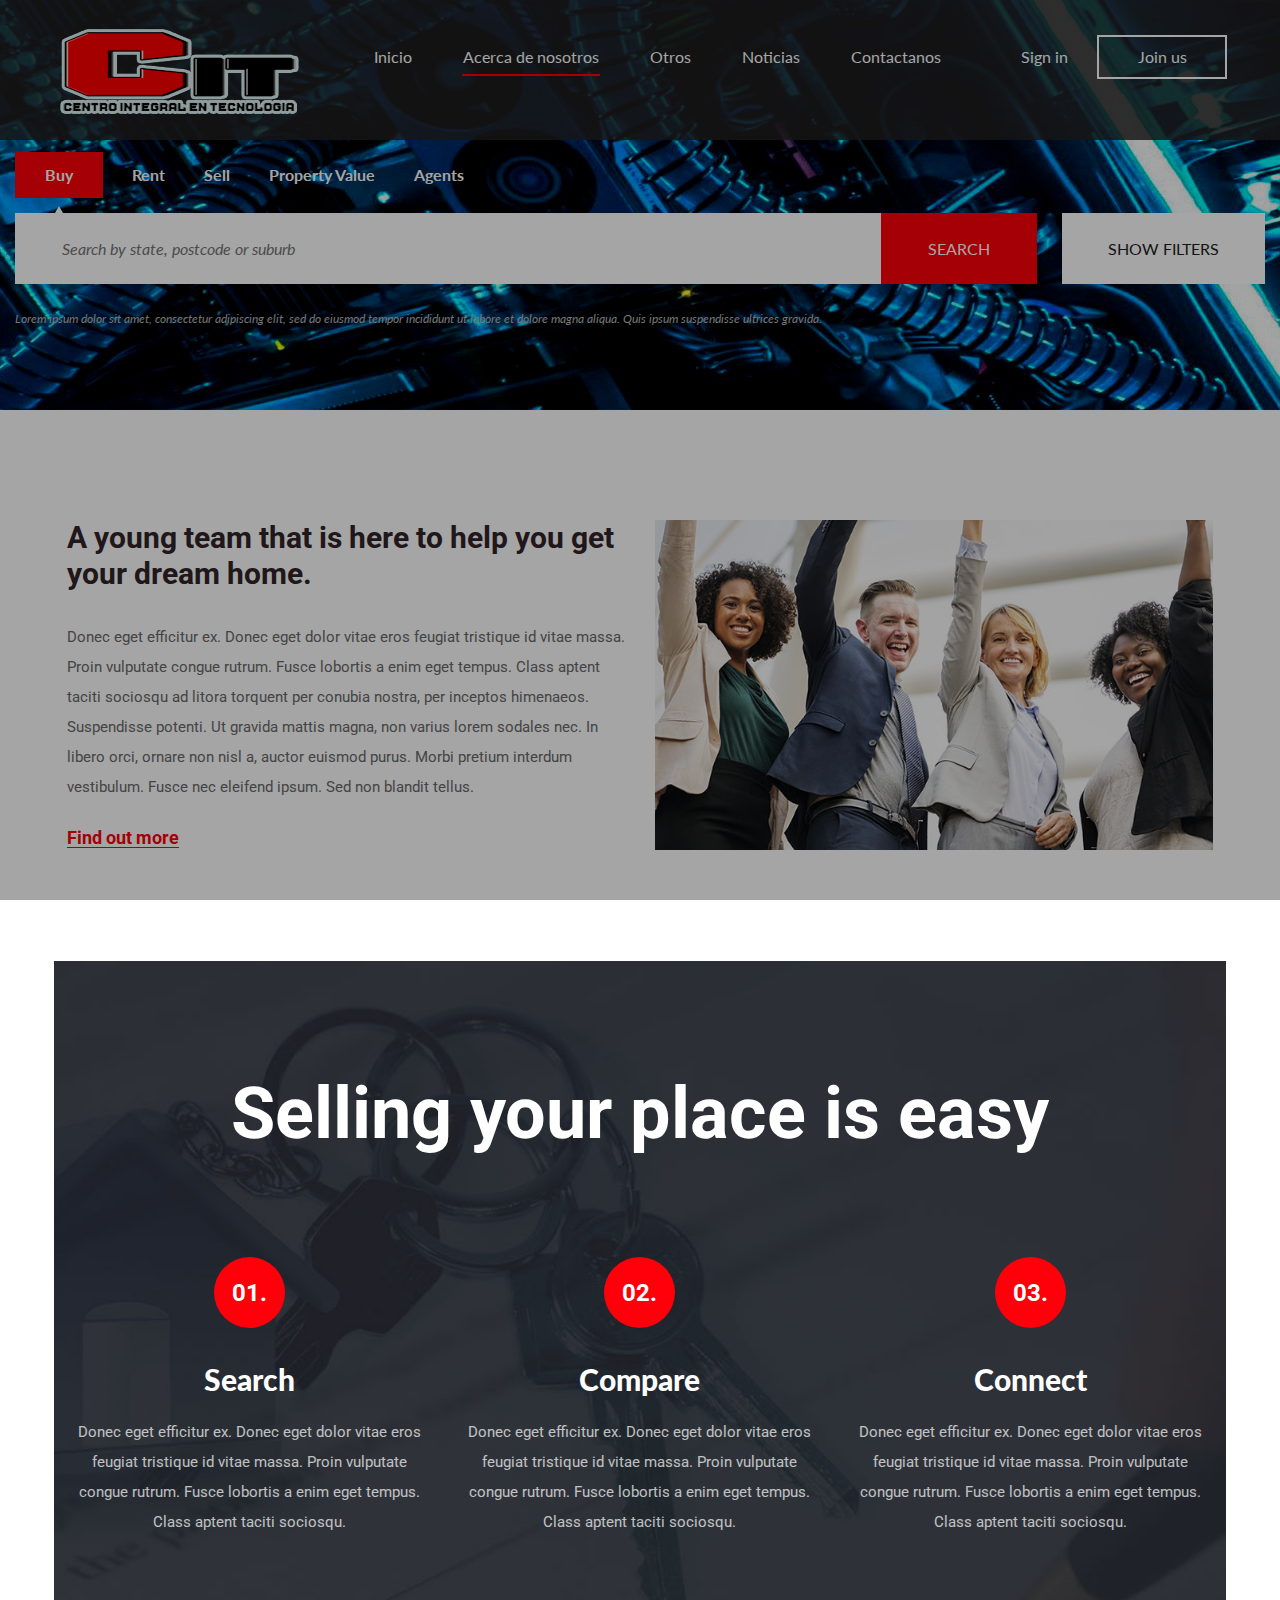
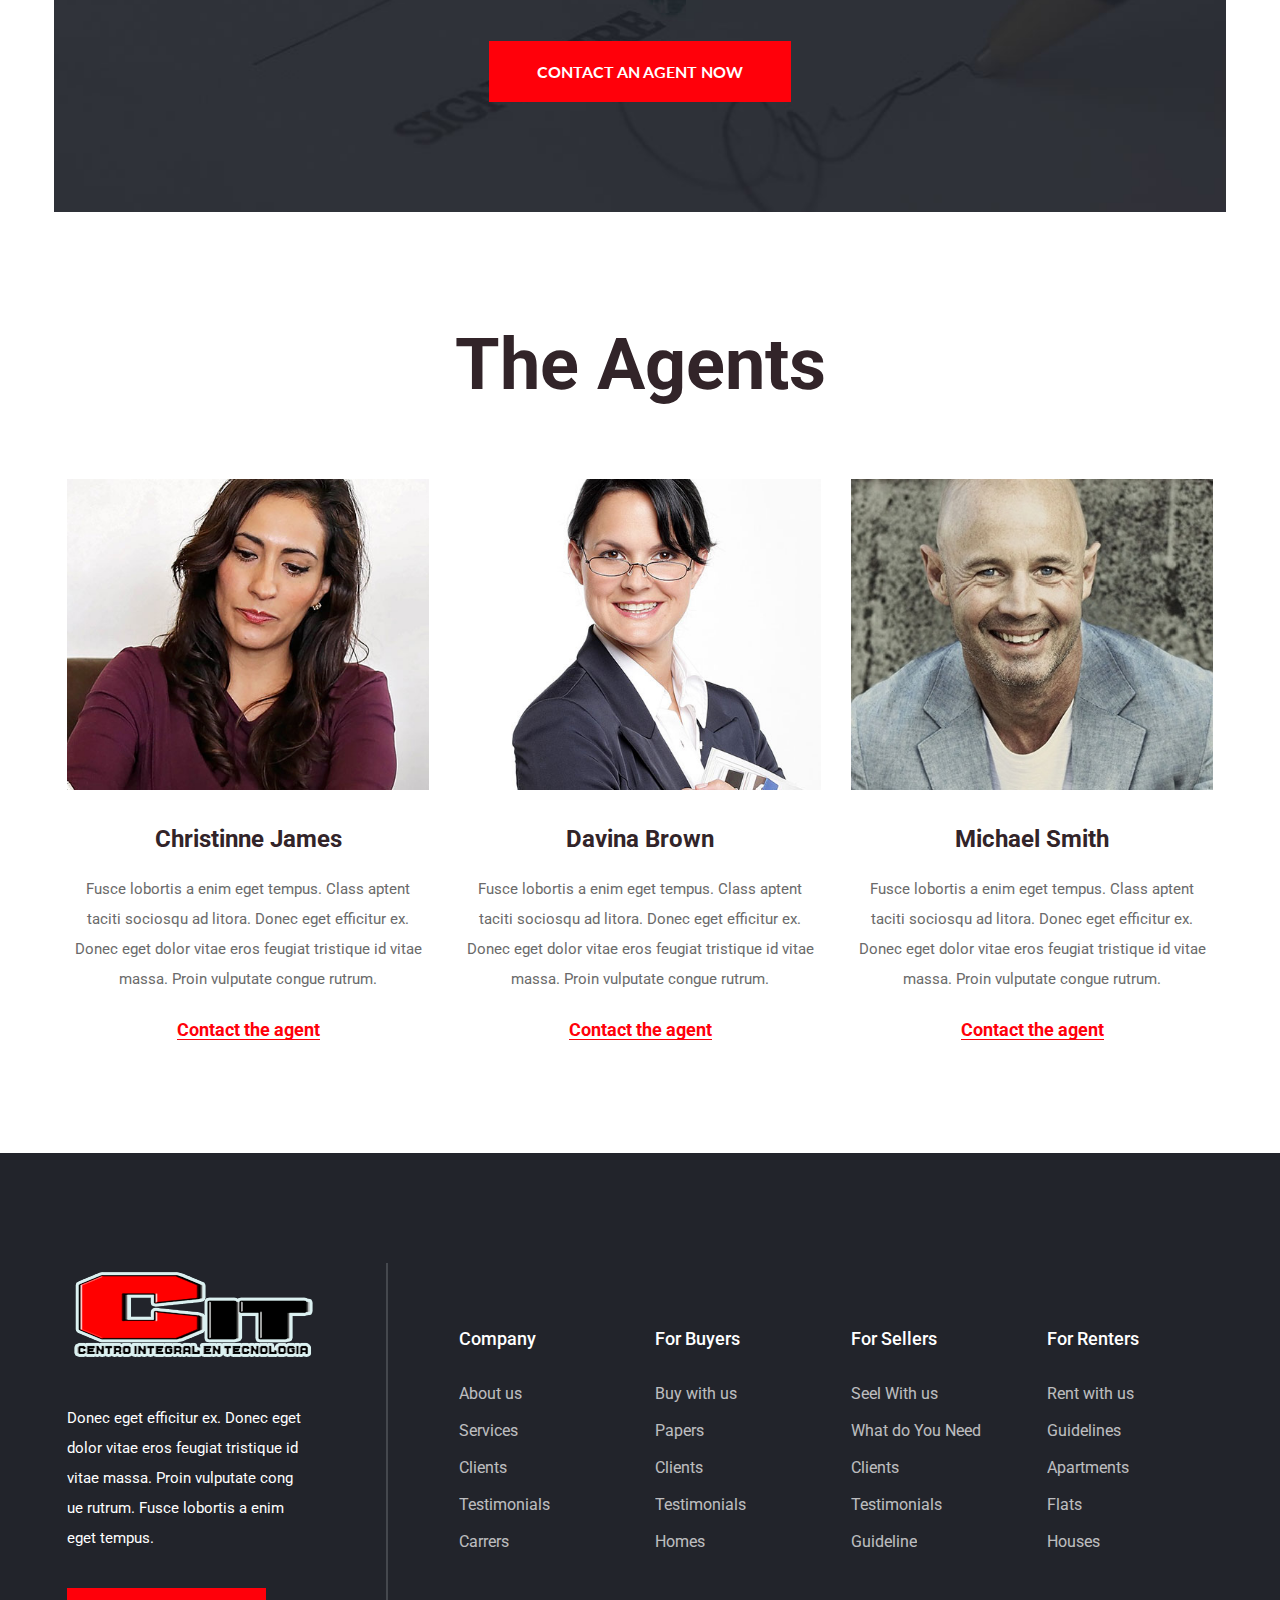
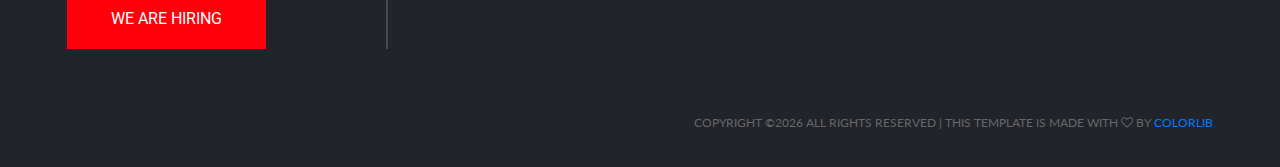
<file: about-us.html>
<!DOCTYPE html>
<html lang="zxx">
<head>
	<title>CIT Centro Integral De Tecnologia</title>
	<meta charset="UTF-8">
	<meta name="description" content="Real estate HTML Template">
	<meta name="keywords" content="real estate, html">
	<meta name="viewport" content="width=device-width, initial-scale=1.0">
	
	<!-- Favicon -->
	<link href="img/favicon.ico" rel="shortcut icon"/>

	<!-- Google font -->
	<link href="https://fonts.googleapis.com/css?family=Lato:400,400i,700,700i,900%7cRoboto:400,400i,500,500i,700,700i&display=swap" rel="stylesheet">

 
	<!-- Stylesheets -->
	<link rel="stylesheet" href="css/bootstrap.min.css"/>
	<link rel="stylesheet" href="css/font-awesome.min.css"/>
	<link rel="stylesheet" href="css/slicknav.min.css"/>

	<!-- Main Stylesheets -->
	<link rel="stylesheet" href="css/style.css"/>


	<!--[if lt IE 9]>
		<script src="https://oss.maxcdn.com/html5shiv/3.7.2/html5shiv.min.js"></script>
		<script src="https://oss.maxcdn.com/respond/1.4.2/respond.min.js"></script>
	<![endif]-->

</head>
<body>
	<!-- Page Preloder -->
	<div id="preloder">
		<div class="loader"></div>
	</div>

	<!-- Header Section -->
	<header class="header-section header-bg-2">
		<a href="index.html" class="site-logo">
			<img src="img/logo.png" alt="">
		</a>
			<nav class="header-nav">
			<ul class="main-menu">
				<li><a href="index.html" >Inicio</a></li>
				<li><a href="about-us.html"class="active"
					>Acerca de nosotros</a></li>
				<li><a href="#">Otros</a>
					<ul class="sub-menu">
						
						<li><a href="search-result.html">Search Result</a></li>
						<li><a href="single-property.html">Property</a></li>
					</ul>
				</li>
				<li><a href="news.html">Noticias</a></li>
				<li><a href="contact.html" >Contactanos</a></li>
			</ul>
			<div class="header-right">
				<div class="user-panel">
					<a href="#" class="login">Sign in</a>
					<a href="#" class="register">Join us</a>
				</div>
			</div>
		</nav>

	</header>
	<!-- Header Section end -->

	<!-- Page top Section end -->
	<section class="page-top-section set-bg" data-setbg="img/page-top-bg.jpg">
		<div class="page-top-warp">
			<form class="main-search-form">
				<div class="search-type">
					<div class="st-item">
						<input type="radio" name="st" id="buy" checked>
						<label for="buy">Buy</label>
					</div>
					<div class="st-item">
						<input type="radio" name="st" id="rent">
						<label for="rent">Rent</label>
					</div>
					<div class="st-item">
						<input type="radio" name="st" id="sell">
						<label for="sell">Sell</label>
					</div>
					<div class="st-item">
						<input type="radio" name="st" id="property">
						<label for="property">Property Value</label>
					</div>
					<div class="st-item">
						<input type="radio" name="st" id="agents">
						<label for="agents">Agents</label>
					</div>                                                           
				</div>
				<div class="search-input si-v-2">
					<input type="text" placeholder="Search by state, postcode or suburb">
					<button class="site-btn" type="submit">Search</button>
					<button class="site-btn sb-light">Show Filters</button>
				</div>
				<p>Lorem ipsum dolor sit amet, consectetur adipiscing elit, sed do eiusmod tempor incididunt ut labore et dolore magna aliqua. Quis ipsum suspendisse ultrices gravida. </p>
			</form>
		</div>
	</section>
	<!-- Page top Section end -->

	<!-- Intro Section end -->
	<section class="about-section spad">
		<div class="container">
			<div class="row">
				<div class="col-lg-6 order-lg-2">
					<img src="img/about/4.jpg" alt="">
				</div>
				<div class="col-lg-6 order-lg-1">
					<div class="about-text">
						<h3>A young team that is here to help you get your dream home.</h3>
						<p>Donec eget efficitur ex. Donec eget dolor vitae eros feugiat tristique id vitae massa. Proin vulputate congue rutrum. Fusce lobortis a enim eget tempus. Class aptent taciti sociosqu ad litora torquent per conubia nostra, per inceptos himenaeos. Suspendisse potenti. Ut gravida mattis magna, non varius lorem sodales nec. In libero orci, ornare non nisl a, auctor euismod purus. Morbi pretium interdum vestibulum. Fusce nec eleifend ipsum. Sed non blandit tellus. </p>
						<a href="#" class="readmore-btn">Find out more</a>
					</div>
				</div>
			</div>
		</div>
	</section>
	<!-- Intro Section end -->

	<!-- Sell Section -->
	<section class="sell-section ">
		<div class="sell-warp spad set-bg" data-setbg="img/sell-bg.jpg">
			<div class="container text-white">
				<div class="section-title">
					<h2>Selling your place is easy</h2>
				</div>
				<div class="row">
					<div class="col-md-4">
						<div class="sell-item">
							<div class="si-icon"><span>01.</span></div>
							<h3>Search</h3>
							<p>Donec eget efficitur ex. Donec eget dolor vitae eros feugiat tristique id vitae massa. Proin vulputate congue rutrum. Fusce lobortis a enim eget tempus. Class aptent taciti sociosqu.</p>
						</div>
					</div>
					<div class="col-md-4">
						<div class="sell-item">
							<div class="si-icon"><span>02.</span></div>
							<h3>Compare</h3>
							<p>Donec eget efficitur ex. Donec eget dolor vitae eros feugiat tristique id vitae massa. Proin vulputate congue rutrum. Fusce lobortis a enim eget tempus. Class aptent taciti sociosqu.</p>
						</div>
					</div>
					<div class="col-md-4">
						<div class="sell-item">
							<div class="si-icon"><span>03.</span></div>
							<h3>Connect</h3>
							<p>Donec eget efficitur ex. Donec eget dolor vitae eros feugiat tristique id vitae massa. Proin vulputate congue rutrum. Fusce lobortis a enim eget tempus. Class aptent taciti sociosqu.</p>
						</div>
					</div>
				</div>
				<div class="text-center pt-5 mt-3">
					<a href="#" class="site-btn sb-big">Contact an agent now</a>
				</div>
			</div>
		</div>
	</section>
	<!-- Sell Section end -->

	<!-- Agents Section -->
	<section class="agents-section spad">
		<div class="container">
			<div class="section-title">
				<h2>The Agents</h2>
			</div>
			<div class="row">
				<div class="col-md-4">
					<div class="agent-item">
						<img src="img/agents/1.jpg" alt="">
						<div class="ai-text">
							<h4>Christinne James</h4>
							<p>Fusce lobortis a enim eget tempus. Class aptent taciti sociosqu ad litora. Donec eget efficitur ex. Donec eget dolor vitae eros feugiat tristique id vitae massa. Proin vulputate congue rutrum.</p>
							<a href="#" class="readmore-btn">Contact the agent</a>
						</div>
					</div>
				</div>
				<div class="col-md-4">
					<div class="agent-item">
						<img src="img/agents/2.jpg" alt="">
						<div class="ai-text">
							<h4>Davina Brown</h4>
							<p>Fusce lobortis a enim eget tempus. Class aptent taciti sociosqu ad litora. Donec eget efficitur ex. Donec eget dolor vitae eros feugiat tristique id vitae massa. Proin vulputate congue rutrum.</p>
							<a href="#" class="readmore-btn">Contact the agent</a>
						</div>
					</div>
				</div>
				<div class="col-md-4">
					<div class="agent-item">
						<img src="img/agents/3.jpg" alt="">
						<div class="ai-text">
							<h4>Michael Smith</h4>
							<p>Fusce lobortis a enim eget tempus. Class aptent taciti sociosqu ad litora. Donec eget efficitur ex. Donec eget dolor vitae eros feugiat tristique id vitae massa. Proin vulputate congue rutrum.</p>
							<a href="#" class="readmore-btn">Contact the agent</a>
						</div>
					</div>
				</div>
			</div>
		</div>
	</section>
	<!-- Agents Section end -->

	<!-- Footer Section -->
	<footer class="footer-section">
		<div class="container">
			<div class="row text-white">
				<div class="col-lg-4">
					<div class="footer-widger">
						<div class="about-widget">
							<div class="aw-text">
								<img src="img/footer-logo.png" alt="">
								<p>Donec eget efficitur ex. Donec eget dolor vitae eros feugiat tristique id vitae massa. Proin vulputate cong ue rutrum. Fusce lobortis a enim eget tempus. </p>
								<a href="#" class="site-btn">we are hiring</a>
							</div>
						</div>
					</div>
				</div>
				<div class="col-lg-2 col-md-3 col-sm-6">
					<div class="footer-widger">
						<h2>Company</h2>
						<ul>
							<li><a href="#">About us</a></li>
							<li><a href="#">Services</a></li>
							<li><a href="#">Clients</a></li>
							<li><a href="#">Testimonials</a></li>
							<li><a href="#">Carrers</a></li>
						</ul>
					</div>
				</div>
				<div class="col-lg-2 col-md-3 col-sm-6">
					<div class="footer-widger">
						<h2>For Buyers</h2>
						<ul>
							<li><a href="#">Buy with us</a></li>
							<li><a href="#">Papers</a></li>
							<li><a href="#">Clients</a></li>
							<li><a href="#">Testimonials</a></li>
							<li><a href="#">Homes</a></li>
						</ul>
					</div>
				</div>
				<div class="col-lg-2 col-md-3 col-sm-6">
					<div class="footer-widger">
						<h2>For Sellers</h2>
						<ul>
							<li><a href="#">Seel With us</a></li>
							<li><a href="#">What do You Need</a></li>
							<li><a href="#">Clients</a></li>
							<li><a href="#">Testimonials</a></li>
							<li><a href="#">Guideline</a></li>
						</ul>
					</div>
				</div>
				<div class="col-lg-2 col-md-3 col-sm-6">
					<div class="footer-widger">
						<h2>For Renters</h2>
						<ul>
							<li><a href="#">Rent with us</a></li>
							<li><a href="#">Guidelines</a></li>
							<li><a href="#">Apartments</a></li>
							<li><a href="#">Flats</a></li>
							<li><a href="#">Houses</a></li>
						</ul>
					</div>
				</div>
			</div>
			<div class="copyright"><!-- Link back to Colorlib can't be removed. Template is licensed under CC BY 3.0. -->
Copyright &copy;<script>document.write(new Date().getFullYear());</script> All rights reserved | This template is made with <i class="fa fa-heart-o" aria-hidden="true"></i> by <a href="https://colorlib.com" target="_blank">Colorlib</a>
<!-- Link back to Colorlib can't be removed. Template is licensed under CC BY 3.0. --></div>
		</div>
	</footer>
	<!-- Footer Section end -->
	
	<!--====== Javascripts & Jquery ======-->
	<script src="js/jquery-3.2.1.min.js"></script>
	<script src="js/bootstrap.min.js"></script>
	<script src="js/jquery.slicknav.min.js"></script>
	<script src="js/jquery.magnific-popup.min.js"></script>
	<script src="js/main.js"></script>

	</body>
</html>
</file>
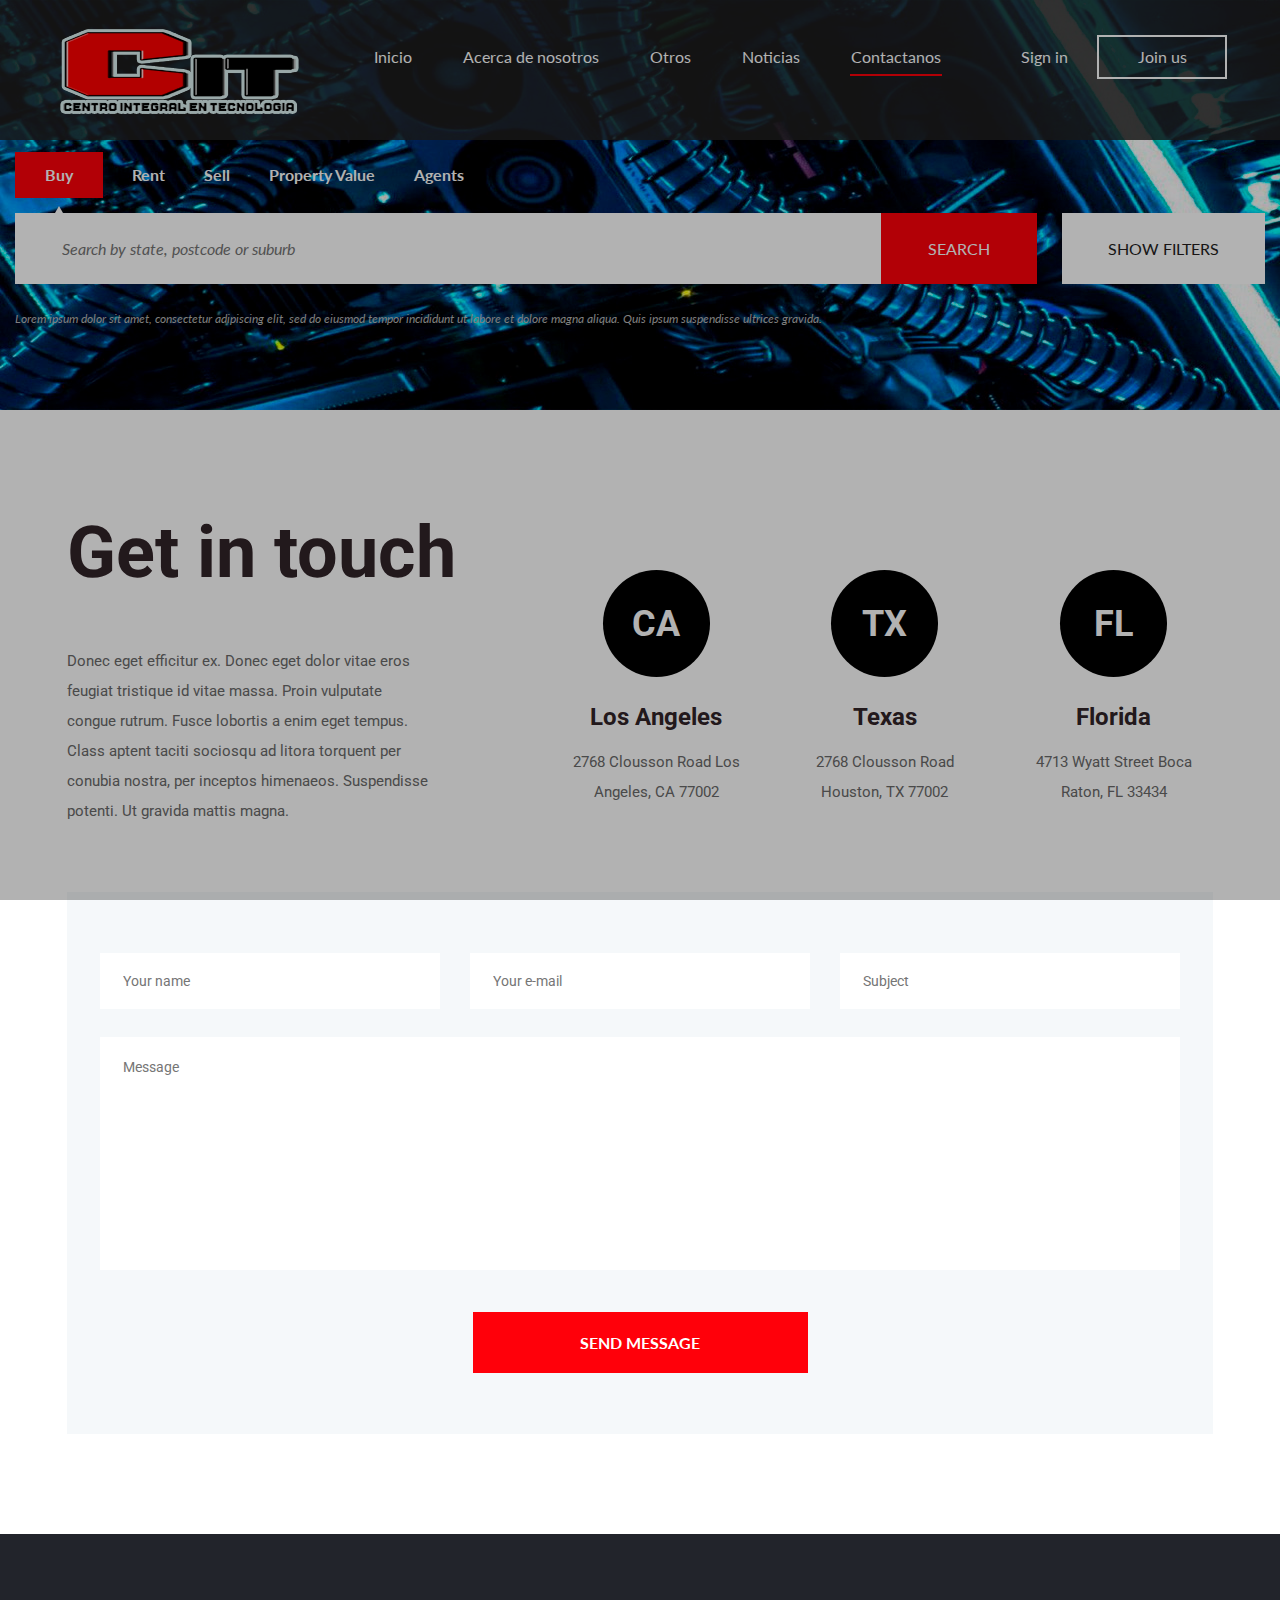
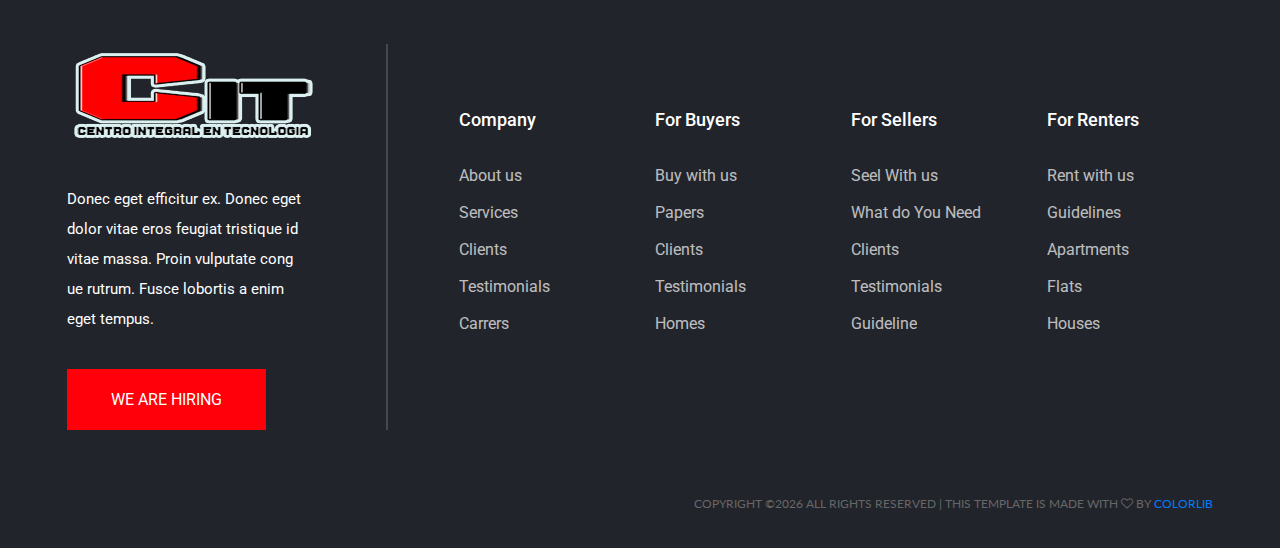
<file: contact.html>
<!DOCTYPE html>
<html lang="zxx">
<head>
	<title>CIT Centro Integral De Tecnologia</title>
	<meta charset="UTF-8">
	<meta name="description" content="Real estate HTML Template">
	<meta name="keywords" content="real estate, html">
	<meta name="viewport" content="width=device-width, initial-scale=1.0">
	
	<!-- Favicon -->
	<link href="img/favicon.ico" rel="shortcut icon"/>

	<!-- Google font -->
	<link href="https://fonts.googleapis.com/css?family=Lato:400,400i,700,700i,900%7cRoboto:400,400i,500,500i,700,700i&display=swap" rel="stylesheet">

 
	<!-- Stylesheets -->
	<link rel="stylesheet" href="css/bootstrap.min.css"/>
	<link rel="stylesheet" href="css/font-awesome.min.css"/>
	<link rel="stylesheet" href="css/slicknav.min.css"/>

	<!-- Main Stylesheets -->
	<link rel="stylesheet" href="css/style.css"/>


	<!--[if lt IE 9]>
		<script src="https://oss.maxcdn.com/html5shiv/3.7.2/html5shiv.min.js"></script>
		<script src="https://oss.maxcdn.com/respond/1.4.2/respond.min.js"></script>
	<![endif]-->

</head>
<body>
	<!-- Page Preloder -->
	<div id="preloder">
		<div class="loader"></div>
	</div>

	<!-- Header Section -->
	<header class="header-section header-bg-2">
		<a href="index.html" class="site-logo">
			<img src="img/logo.png" alt="">
		</a>
		<nav class="header-nav">
			<ul class="main-menu">
				<li><a href="index.html" >Inicio</a></li>
				<li><a href="about-us.html">Acerca de nosotros</a></li>
				<li><a href="#">Otros</a>
					<ul class="sub-menu">
						
						<li><a href="search-result.html">Search Result</a></li>
						<li><a href="single-property.html">Property</a></li>
					</ul>
				</li>
				<li><a href="news.html">Noticias</a></li>
				<li><a href="contact.html" class="active">Contactanos</a></li>
			</ul>
			<div class="header-right">
				<div class="user-panel">
					<a href="#" class="login">Sign in</a>
					<a href="#" class="register">Join us</a>
				</div>
			</div>
		</nav>
	</header>
	<!-- Header Section end -->

	<!-- Page top Section end -->
	<section class="page-top-section set-bg" data-setbg="img/page-top-bg.jpg">
		<div class="page-top-warp">
			<form class="main-search-form">
				<div class="search-type">
					<div class="st-item">
						<input type="radio" name="st" id="buy" checked>
						<label for="buy">Buy</label>
					</div>
					<div class="st-item">
						<input type="radio" name="st" id="rent">
						<label for="rent">Rent</label>
					</div>
					<div class="st-item">
						<input type="radio" name="st" id="sell">
						<label for="sell">Sell</label>
					</div>
					<div class="st-item">
						<input type="radio" name="st" id="property">
						<label for="property">Property Value</label>
					</div>
					<div class="st-item">
						<input type="radio" name="st" id="agents">
						<label for="agents">Agents</label>
					</div>                                                           
				</div>
				<div class="search-input si-v-2">
					<input type="text" placeholder="Search by state, postcode or suburb">
					<button class="site-btn" type="submit">Search</button>
					<button class="site-btn sb-light">Show Filters</button>
				</div>
				<p>Lorem ipsum dolor sit amet, consectetur adipiscing elit, sed do eiusmod tempor incididunt ut labore et dolore magna aliqua. Quis ipsum suspendisse ultrices gravida. </p>
			</form>
		</div>
	</section>
	<!-- Page top Section end -->

	<!-- Contact Section end -->
	<section class="contact-section">
		<div class="container">
			<div class="row">
				<div class="col-lg-5">
					<div class="section-title text-left">
						<h2>Get in touch</h2>
					</div>
					<div class="contact-text">
						<p>Donec eget efficitur ex. Donec eget dolor vitae eros feugiat tristique id vitae massa. Proin vulputate congue rutrum. Fusce lobortis a enim eget tempus. Class aptent taciti sociosqu ad litora torquent per conubia nostra, per inceptos himenaeos. Suspendisse potenti. Ut gravida mattis magna.</p>
					</div>
				</div>
				<div class="col-lg-7">
					<div class="row">
						<div class="col-sm-4">
							<div class="contact-info-box">
								<div class="ci-icon">
									<span>CA</span>
								</div>
								<h4>Los Angeles</h4>
								<p>2768 Clousson Road Los Angeles, CA 77002 </p>
							</div>
						</div>
						<div class="col-sm-4">
							<div class="contact-info-box">
								<div class="ci-icon">
									<span>TX</span>
								</div>
								<h4>Texas</h4>
								<p>2768 Clousson Road Houston, TX 77002  </p>
							</div>
						</div>
						<div class="col-sm-4">
							<div class="contact-info-box">
								<div class="ci-icon">
									<span>FL</span>
								</div>
								<h4>Florida</h4>
								<p>4713 Wyatt Street Boca Raton, FL 33434 </p>
							</div>
						</div>
					</div>
				</div>
			</div>
			<form class="contact-form">
				<div class="row">
					<div class="col-lg-4">
						<input type="text" placeholder="Your name">
					</div>
					<div class="col-lg-4">
						<input type="text" placeholder="Your e-mail">
					</div>
					<div class="col-lg-4">
						<input type="text" placeholder="Subject">
					</div>
					<div class="col-lg-12">
						<textarea placeholder="Message"></textarea>
						<button class="site-btn sb-big">Send message</button>
					</div>
				</div>
			</form>
		</div>
	</section>
	<!-- Contact Section end -->

	<!-- Footer Section -->
	<footer class="footer-section">
		<div class="container">
			<div class="row text-white">
				<div class="col-lg-4">
					<div class="footer-widger">
						<div class="about-widget">
							<div class="aw-text">
								<img src="img/footer-logo.png" alt="">
								<p>Donec eget efficitur ex. Donec eget dolor vitae eros feugiat tristique id vitae massa. Proin vulputate cong ue rutrum. Fusce lobortis a enim eget tempus. </p>
								<a href="#" class="site-btn">we are hiring</a>
							</div>
						</div>
					</div>
				</div>
				<div class="col-lg-2 col-md-3 col-sm-6">
					<div class="footer-widger">
						<h2>Company</h2>
						<ul>
							<li><a href="#">About us</a></li>
							<li><a href="#">Services</a></li>
							<li><a href="#">Clients</a></li>
							<li><a href="#">Testimonials</a></li>
							<li><a href="#">Carrers</a></li>
						</ul>
					</div>
				</div>
				<div class="col-lg-2 col-md-3 col-sm-6">
					<div class="footer-widger">
						<h2>For Buyers</h2>
						<ul>
							<li><a href="#">Buy with us</a></li>
							<li><a href="#">Papers</a></li>
							<li><a href="#">Clients</a></li>
							<li><a href="#">Testimonials</a></li>
							<li><a href="#">Homes</a></li>
						</ul>
					</div>
				</div>
				<div class="col-lg-2 col-md-3 col-sm-6">
					<div class="footer-widger">
						<h2>For Sellers</h2>
						<ul>
							<li><a href="#">Seel With us</a></li>
							<li><a href="#">What do You Need</a></li>
							<li><a href="#">Clients</a></li>
							<li><a href="#">Testimonials</a></li>
							<li><a href="#">Guideline</a></li>
						</ul>
					</div>
				</div>
				<div class="col-lg-2 col-md-3 col-sm-6">
					<div class="footer-widger">
						<h2>For Renters</h2>
						<ul>
							<li><a href="#">Rent with us</a></li>
							<li><a href="#">Guidelines</a></li>
							<li><a href="#">Apartments</a></li>
							<li><a href="#">Flats</a></li>
							<li><a href="#">Houses</a></li>
						</ul>
					</div>
				</div>
			</div>
			<div class="copyright"><!-- Link back to Colorlib can't be removed. Template is licensed under CC BY 3.0. -->
Copyright &copy;<script>document.write(new Date().getFullYear());</script> All rights reserved | This template is made with <i class="fa fa-heart-o" aria-hidden="true"></i> by <a href="https://colorlib.com" target="_blank">Colorlib</a>
<!-- Link back to Colorlib can't be removed. Template is licensed under CC BY 3.0. --></div>
		</div>
	</footer>
	<!-- Footer Section end -->
	
	<!--====== Javascripts & Jquery ======-->
	<script src="js/jquery-3.2.1.min.js"></script>
	<script src="js/bootstrap.min.js"></script>
	<script src="js/jquery.slicknav.min.js"></script>
	<script src="js/jquery.magnific-popup.min.js"></script>
	<script src="js/main.js"></script>

	</body>
</html>
</file>
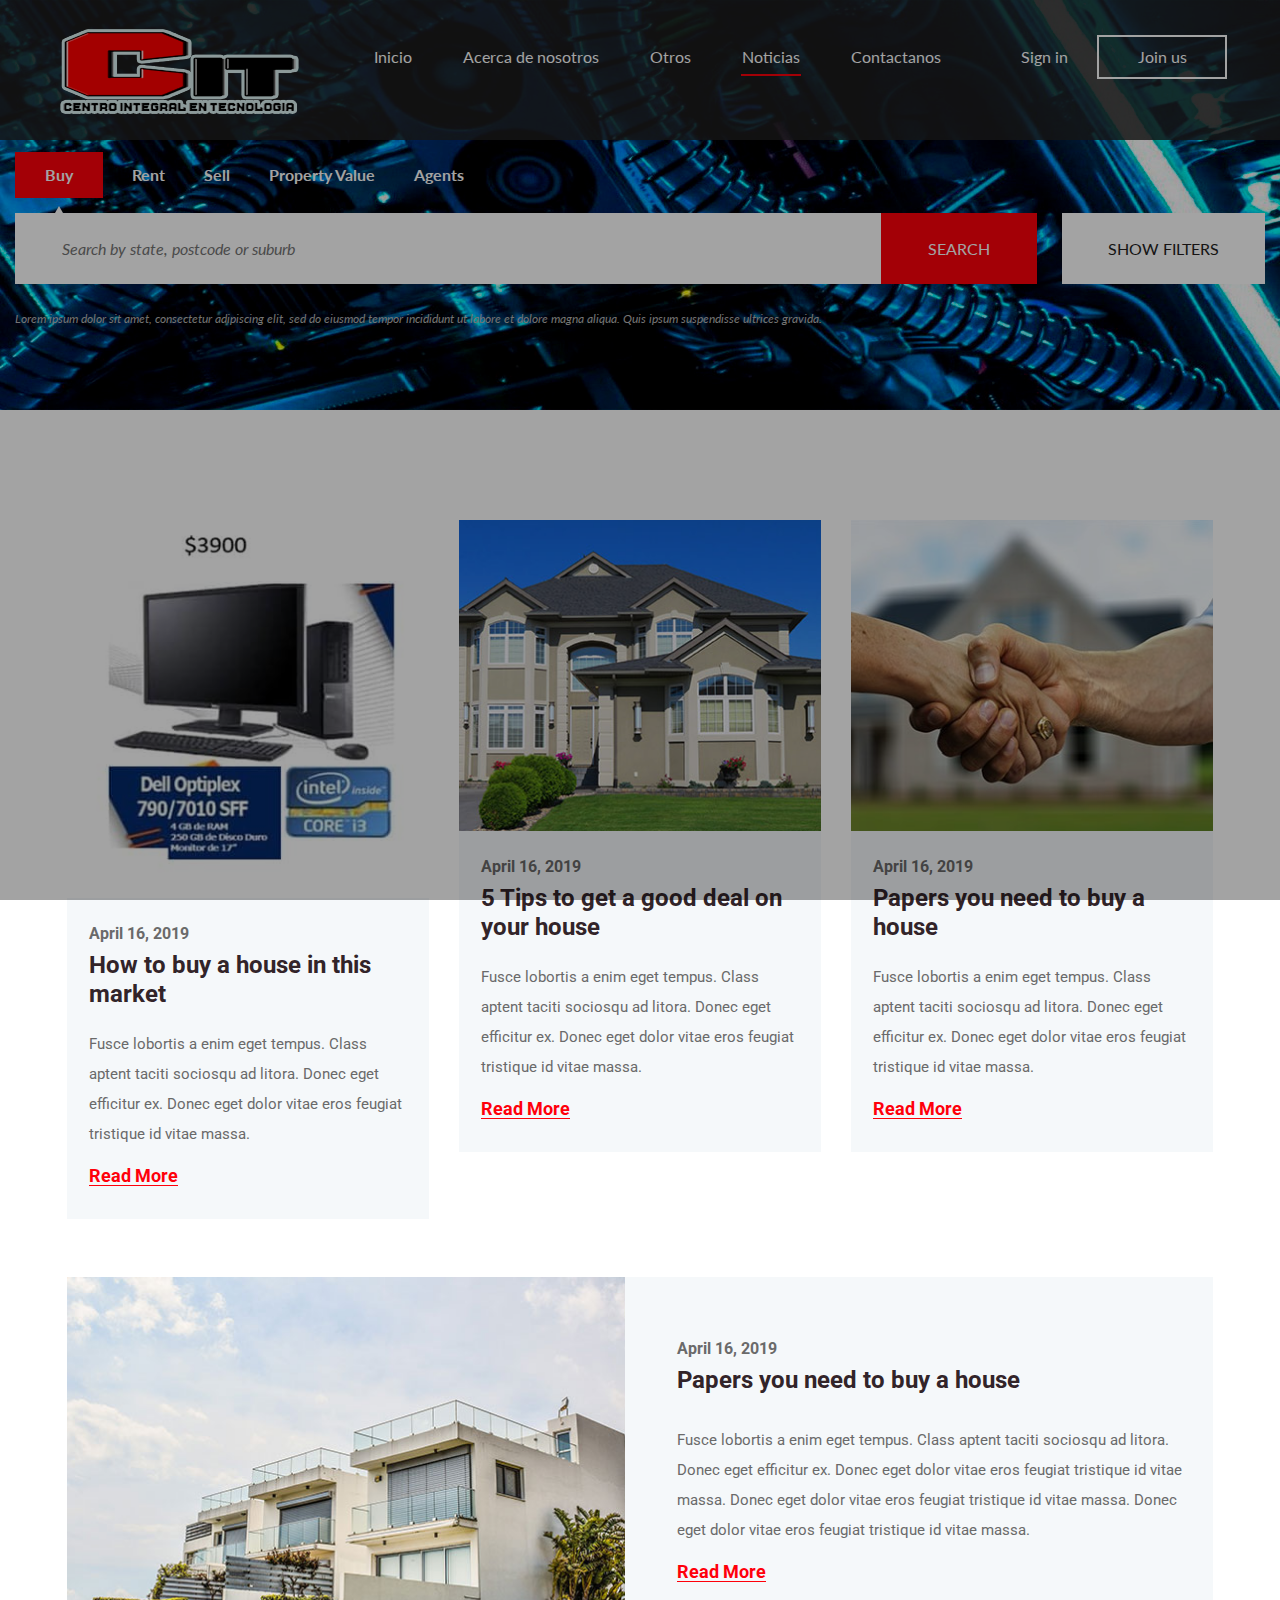
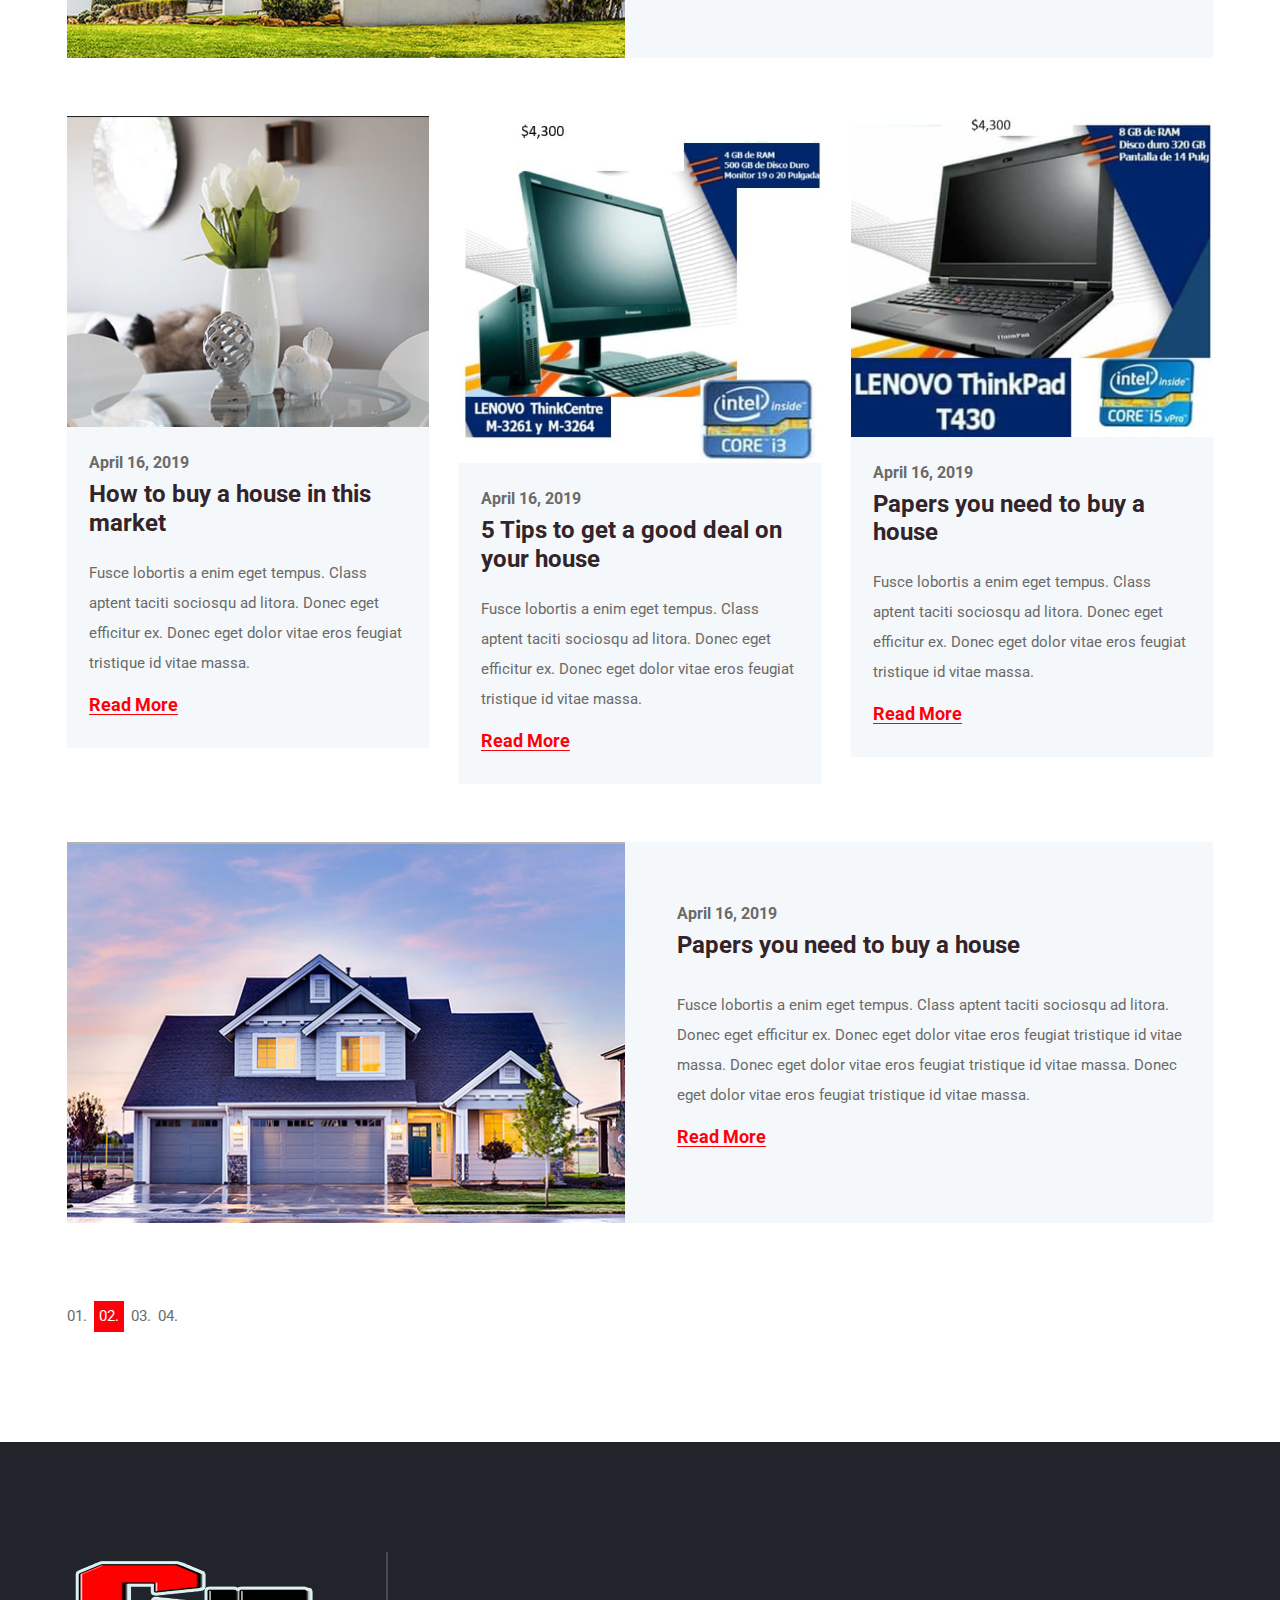
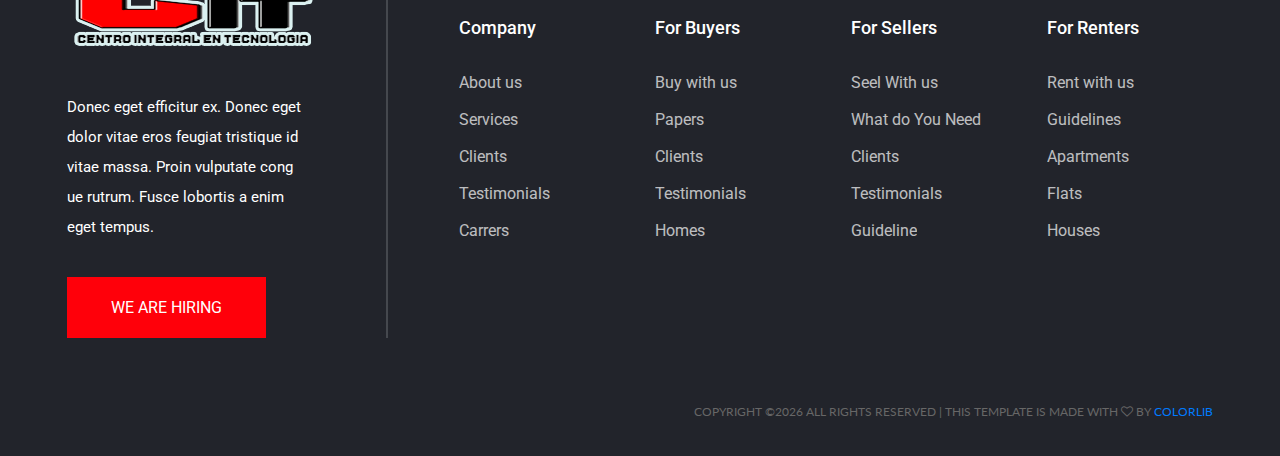
<file: news.html>
<!DOCTYPE html>
<html lang="zxx">
<head>
	<title>CIT Centro Integral De Tecnologia</title>
	<meta charset="UTF-8">
	<meta name="description" content="Real estate HTML Template">
	<meta name="keywords" content="real estate, html">
	<meta name="viewport" content="width=device-width, initial-scale=1.0">
	
	<!-- Favicon -->
	<link href="img/favicon.ico" rel="shortcut icon"/>

	<!-- Google font -->
	<link href="https://fonts.googleapis.com/css?family=Lato:400,400i,700,700i,900%7cRoboto:400,400i,500,500i,700,700i&display=swap" rel="stylesheet">

 
	<!-- Stylesheets -->
	<link rel="stylesheet" href="css/bootstrap.min.css"/>
	<link rel="stylesheet" href="css/font-awesome.min.css"/>
	<link rel="stylesheet" href="css/slicknav.min.css"/>

	<!-- Main Stylesheets -->
	<link rel="stylesheet" href="css/style.css"/>


	<!--[if lt IE 9]>
		<script src="https://oss.maxcdn.com/html5shiv/3.7.2/html5shiv.min.js"></script>
		<script src="https://oss.maxcdn.com/respond/1.4.2/respond.min.js"></script>
	<![endif]-->

</head>
<body>
	<!-- Page Preloder -->
	<div id="preloder">
		<div class="loader"></div>
	</div>

	<!-- Header Section -->
	<header class="header-section header-bg-2">
		<a href="index.html" class="site-logo">
			<img src="img/logo.png" alt="">
		</a>
			<nav class="header-nav">
			<ul class="main-menu">
				<li><a href="index.html" >Inicio</a></li>
				<li><a href="about-us.html">Acerca de nosotros</a></li>
				<li><a href="#">Otros</a>
					<ul class="sub-menu">
						
						<li><a href="search-result.html">Search Result</a></li>
						<li><a href="single-property.html">Property</a></li>
					</ul>
				</li>
				<li><a href="news.html"class="active">Noticias</a></li>
				<li><a href="contact.html" >Contactanos</a></li>
			</ul>
			<div class="header-right">
				<div class="user-panel">
					<a href="#" class="login">Sign in</a>
					<a href="#" class="register">Join us</a>
				</div>
			</div>
		</nav>
	</header>
	<!-- Header Section end -->

	<!-- Page top Section end -->
	<section class="page-top-section set-bg" data-setbg="img/page-top-bg.jpg">
		<div class="page-top-warp">
			<form class="main-search-form">
				<div class="search-type">
					<div class="st-item">
						<input type="radio" name="st" id="buy" checked>
						<label for="buy">Buy</label>
					</div>
					<div class="st-item">
						<input type="radio" name="st" id="rent">
						<label for="rent">Rent</label>
					</div>
					<div class="st-item">
						<input type="radio" name="st" id="sell">
						<label for="sell">Sell</label>
					</div>
					<div class="st-item">
						<input type="radio" name="st" id="property">
						<label for="property">Property Value</label>
					</div>
					<div class="st-item">
						<input type="radio" name="st" id="agents">
						<label for="agents">Agents</label>
					</div>                                                           
				</div>
				<div class="search-input si-v-2">
					<input type="text" placeholder="Search by state, postcode or suburb">
					<button class="site-btn" type="submit">Search</button>
					<button class="site-btn sb-light">Show Filters</button>
				</div>
				<p>Lorem ipsum dolor sit amet, consectetur adipiscing elit, sed do eiusmod tempor incididunt ut labore et dolore magna aliqua. Quis ipsum suspendisse ultrices gravida. </p>
			</form>
		</div>
	</section>
	<!-- Page top Section end -->

	<!-- Blog Section end -->
	<section class="blog-section spad">
		<div class="container">
			<div class="row">
				<div class="col-lg-4 col-md-6">
					<div class="blog-item">
						<img src="img/blog/1.jpg" alt="">
						<div class="blog-text">
							<div class="blog-date">April 16, 2019</div>
							<h4>How to buy a house in this market</h4>
							<p>Fusce lobortis a enim eget tempus. Class aptent taciti sociosqu ad litora. Donec eget efficitur ex. Donec eget dolor vitae eros feugiat tristique id vitae massa. </p>
							<a href="#" class="readmore-btn">Read More</a>
						</div>
					</div>
				</div>
				<div class="col-lg-4 col-md-6">
					<div class="blog-item">
						<img src="img/blog/2.jpg" alt="">
						<div class="blog-text">
							<div class="blog-date">April 16, 2019</div>
							<h4>5 Tips to get a good deal on your house</h4>
							<p>Fusce lobortis a enim eget tempus. Class aptent taciti sociosqu ad litora. Donec eget efficitur ex. Donec eget dolor vitae eros feugiat tristique id vitae massa. </p>
							<a href="#" class="readmore-btn">Read More</a>
						</div>
					</div>
				</div>
				<div class="col-lg-4 col-md-6">
					<div class="blog-item">
						<img src="img/blog/3.jpg" alt="">
						<div class="blog-text">
							<div class="blog-date">April 16, 2019</div>
							<h4>Papers you need to buy a house </h4>
							<p>Fusce lobortis a enim eget tempus. Class aptent taciti sociosqu ad litora. Donec eget efficitur ex. Donec eget dolor vitae eros feugiat tristique id vitae massa. </p>
							<a href="#" class="readmore-btn">Read More</a>
						</div>
					</div>
				</div>
			</div>
			<div class="blog-item feature-blog">
				<div class="row">
					<div class="col-lg-6">
						<img src="img/blog/big-1.jpg" alt="">
					</div>
					<div class="col-lg-6">
						<div class="blog-text">
							<div class="blog-date">April 16, 2019</div>
							<h4>Papers you need to buy a house </h4>
							<p>Fusce lobortis a enim eget tempus. Class aptent taciti sociosqu ad litora. Donec eget efficitur ex. Donec eget dolor vitae eros feugiat tristique id vitae massa.  Donec eget dolor vitae eros feugiat tristique id vitae massa.  Donec eget dolor vitae eros feugiat tristique id vitae massa. </p>
							<a href="#" class="readmore-btn">Read More</a>
						</div>
					</div>
				</div>
			</div>
			<div class="row">
				<div class="col-lg-4 col-md-6">
					<div class="blog-item">
						<img src="img/blog/4.jpg" alt="">
						<div class="blog-text">
							<div class="blog-date">April 16, 2019</div>
							<h4>How to buy a house in this market</h4>
							<p>Fusce lobortis a enim eget tempus. Class aptent taciti sociosqu ad litora. Donec eget efficitur ex. Donec eget dolor vitae eros feugiat tristique id vitae massa. </p>
							<a href="#" class="readmore-btn">Read More</a>
						</div>
					</div>
				</div>
				<div class="col-lg-4 col-md-6">
					<div class="blog-item">
						<img src="img/blog/5.jpg" alt="">
						<div class="blog-text">
							<div class="blog-date">April 16, 2019</div>
							<h4>5 Tips to get a good deal on your house</h4>
							<p>Fusce lobortis a enim eget tempus. Class aptent taciti sociosqu ad litora. Donec eget efficitur ex. Donec eget dolor vitae eros feugiat tristique id vitae massa. </p>
							<a href="#" class="readmore-btn">Read More</a>
						</div>
					</div>
				</div>
				<div class="col-lg-4 col-md-6">
					<div class="blog-item">
						<img src="img/blog/6.jpg" alt="">
						<div class="blog-text">
							<div class="blog-date">April 16, 2019</div>
							<h4>Papers you need to buy a house </h4>
							<p>Fusce lobortis a enim eget tempus. Class aptent taciti sociosqu ad litora. Donec eget efficitur ex. Donec eget dolor vitae eros feugiat tristique id vitae massa. </p>
							<a href="#" class="readmore-btn">Read More</a>
						</div>
					</div>
				</div>
			</div>
			<div class="blog-item feature-blog">
				<div class="row">
					<div class="col-lg-6">
						<img src="img/blog/big-2.jpg" alt="">
					</div>
					<div class="col-lg-6">
						<div class="blog-text">
							<div class="blog-date">April 16, 2019</div>
							<h4>Papers you need to buy a house </h4>
							<p>Fusce lobortis a enim eget tempus. Class aptent taciti sociosqu ad litora. Donec eget efficitur ex. Donec eget dolor vitae eros feugiat tristique id vitae massa.  Donec eget dolor vitae eros feugiat tristique id vitae massa.  Donec eget dolor vitae eros feugiat tristique id vitae massa. </p>
							<a href="#" class="readmore-btn">Read More</a>
						</div>
					</div>
				</div>
			</div>
			<div class="site-pagination">
				<a href="#">01.</a>
				<a href="#" class="active">02.</a>
				<a href="#">03.</a>
				<a href="#">04.</a>
			</div>
		</div>
	</section>
	<!-- Blog Section end -->
	           
	<!-- Footer Section -->
	<footer class="footer-section">
		<div class="container">
			<div class="row text-white">
				<div class="col-lg-4">
					<div class="footer-widger">
						<div class="about-widget">
							<div class="aw-text">
								<img src="img/footer-logo.png" alt="">
								<p>Donec eget efficitur ex. Donec eget dolor vitae eros feugiat tristique id vitae massa. Proin vulputate cong ue rutrum. Fusce lobortis a enim eget tempus. </p>
								<a href="#" class="site-btn">we are hiring</a>
							</div>
						</div>
					</div>
				</div>
				<div class="col-lg-2 col-md-3 col-sm-6">
					<div class="footer-widger">
						<h2>Company</h2>
						<ul>
							<li><a href="#">About us</a></li>
							<li><a href="#">Services</a></li>
							<li><a href="#">Clients</a></li>
							<li><a href="#">Testimonials</a></li>
							<li><a href="#">Carrers</a></li>
						</ul>
					</div>
				</div>
				<div class="col-lg-2 col-md-3 col-sm-6">
					<div class="footer-widger">
						<h2>For Buyers</h2>
						<ul>
							<li><a href="#">Buy with us</a></li>
							<li><a href="#">Papers</a></li>
							<li><a href="#">Clients</a></li>
							<li><a href="#">Testimonials</a></li>
							<li><a href="#">Homes</a></li>
						</ul>
					</div>
				</div>
				<div class="col-lg-2 col-md-3 col-sm-6">
					<div class="footer-widger">
						<h2>For Sellers</h2>
						<ul>
							<li><a href="#">Seel With us</a></li>
							<li><a href="#">What do You Need</a></li>
							<li><a href="#">Clients</a></li>
							<li><a href="#">Testimonials</a></li>
							<li><a href="#">Guideline</a></li>
						</ul>
					</div>
				</div>
				<div class="col-lg-2 col-md-3 col-sm-6">
					<div class="footer-widger">
						<h2>For Renters</h2>
						<ul>
							<li><a href="#">Rent with us</a></li>
							<li><a href="#">Guidelines</a></li>
							<li><a href="#">Apartments</a></li>
							<li><a href="#">Flats</a></li>
							<li><a href="#">Houses</a></li>
						</ul>
					</div>
				</div>
			</div>
			<div class="copyright"><!-- Link back to Colorlib can't be removed. Template is licensed under CC BY 3.0. -->
Copyright &copy;<script>document.write(new Date().getFullYear());</script> All rights reserved | This template is made with <i class="fa fa-heart-o" aria-hidden="true"></i> by <a href="https://colorlib.com" target="_blank">Colorlib</a>
<!-- Link back to Colorlib can't be removed. Template is licensed under CC BY 3.0. --></div>
		</div>
	</footer>
	<!-- Footer Section end -->
	
	<!--====== Javascripts & Jquery ======-->
	<script src="js/jquery-3.2.1.min.js"></script>
	<script src="js/bootstrap.min.js"></script>
	<script src="js/jquery.slicknav.min.js"></script>
	<script src="js/jquery.magnific-popup.min.js"></script>
	<script src="js/main.js"></script>

	</body>
</html>
</file>
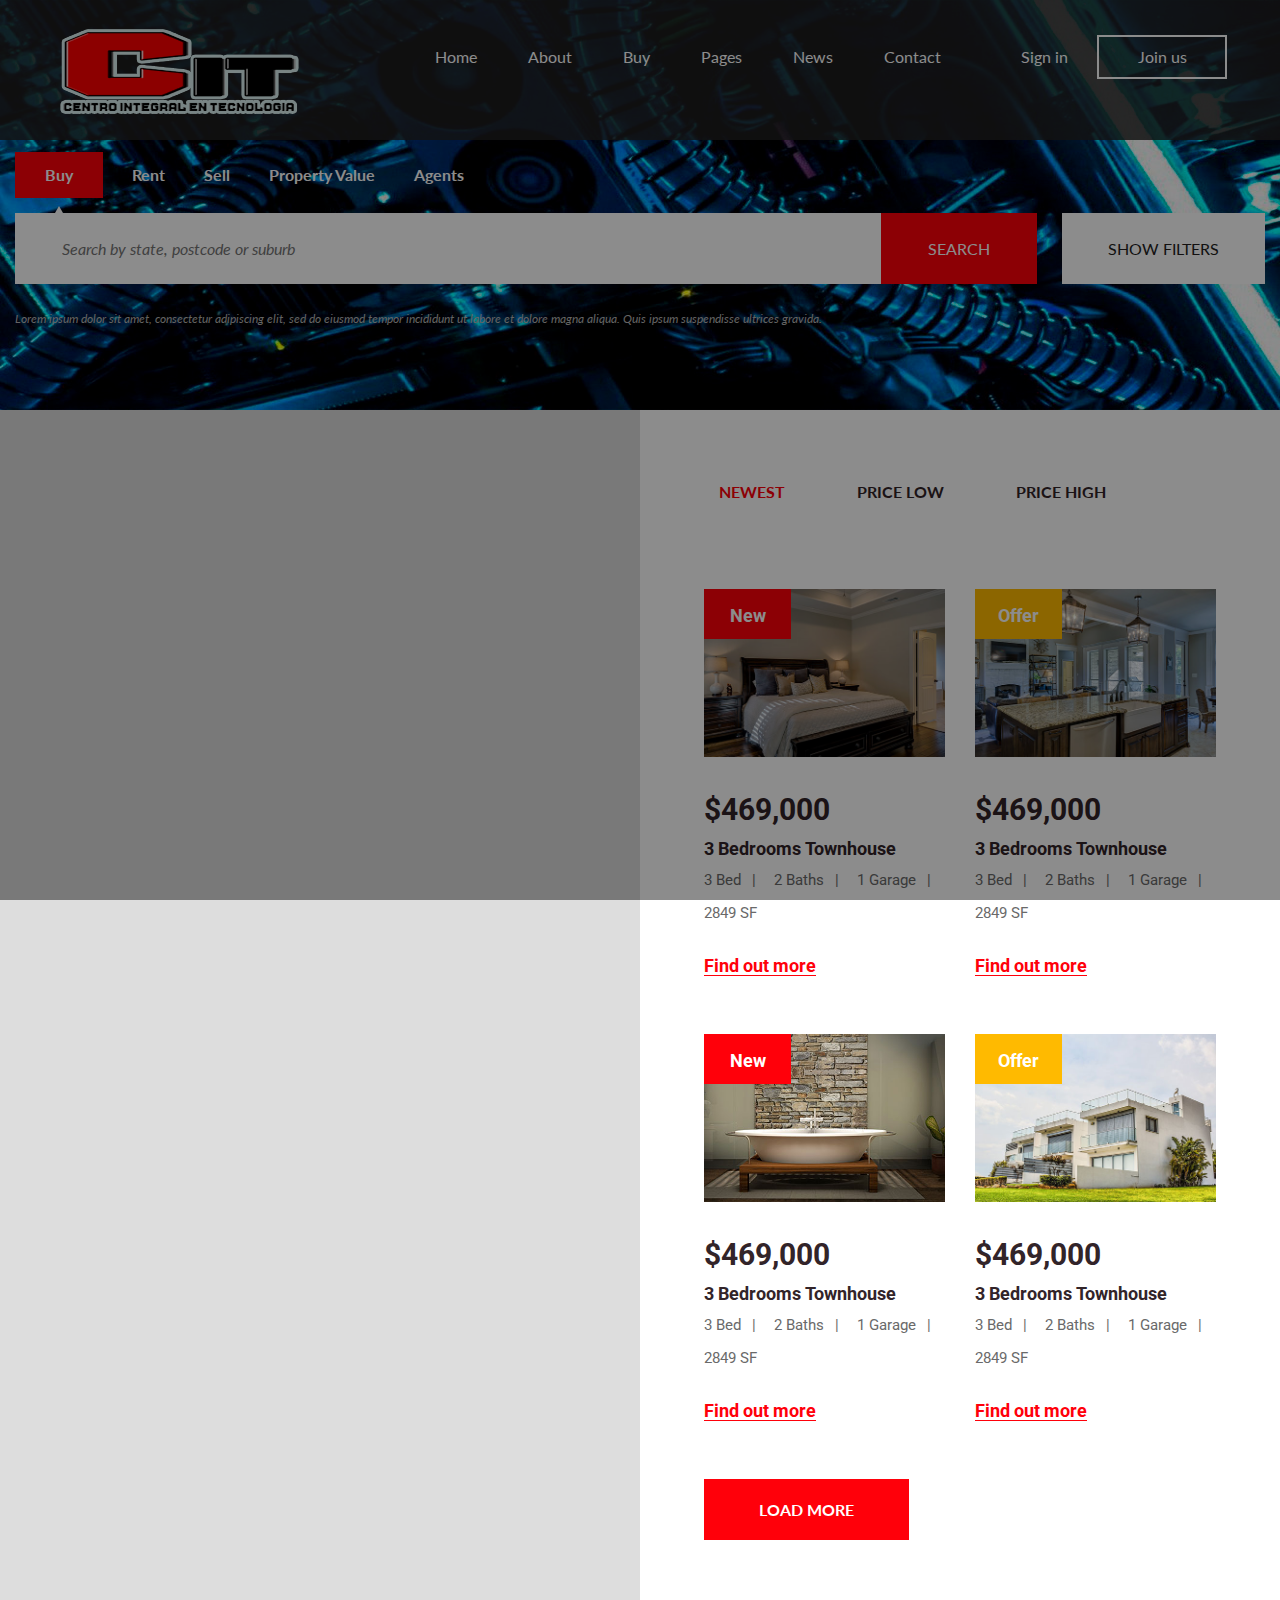
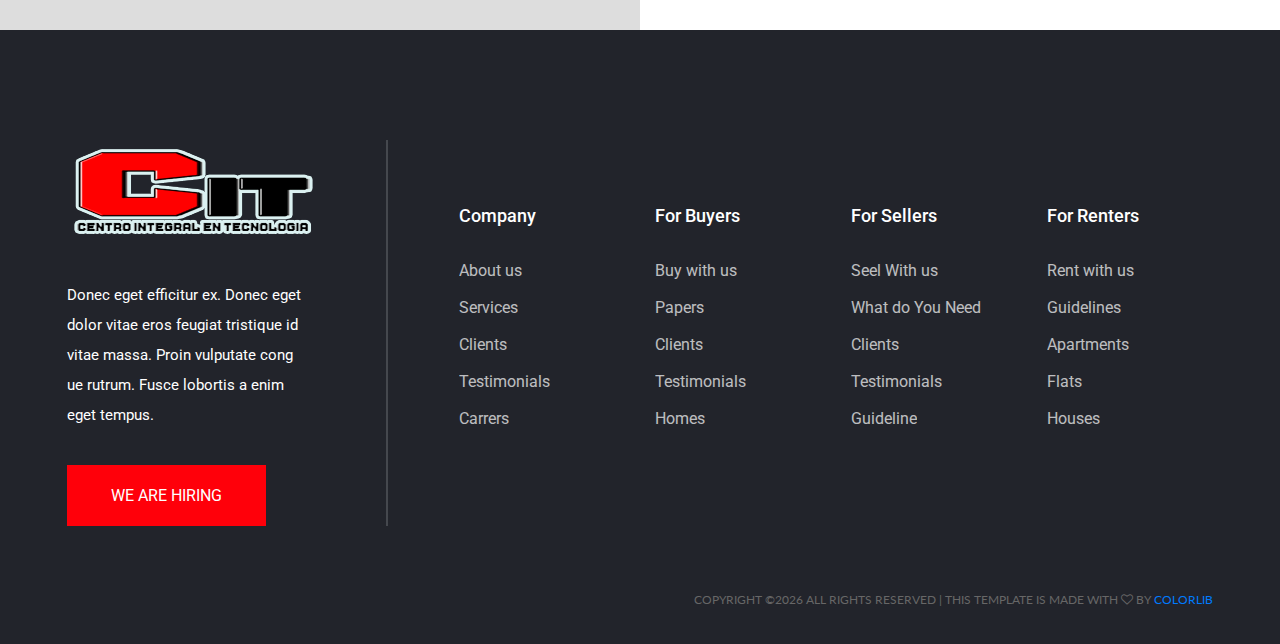
<file: search-result.html>
<!DOCTYPE html>
<html lang="zxx">
<head>
	<title>Mondy | Real Estate HTML Template</title>
	<meta charset="UTF-8">
	<meta name="description" content="Real estate HTML Template">
	<meta name="keywords" content="real estate, html">
	<meta name="viewport" content="width=device-width, initial-scale=1.0">
	
	<!-- Favicon -->
	<link href="img/favicon.ico" rel="shortcut icon"/>

	<!-- Google font -->
	<link href="https://fonts.googleapis.com/css?family=Lato:400,400i,700,700i,900%7cRoboto:400,400i,500,500i,700,700i&display=swap" rel="stylesheet">

 
	<!-- Stylesheets -->
	<link rel="stylesheet" href="css/bootstrap.min.css"/>
	<link rel="stylesheet" href="css/font-awesome.min.css"/>
	<link rel="stylesheet" href="css/slicknav.min.css"/>

	<!-- Main Stylesheets -->
	<link rel="stylesheet" href="css/style.css"/>


	<!--[if lt IE 9]>
		<script src="https://oss.maxcdn.com/html5shiv/3.7.2/html5shiv.min.js"></script>
		<script src="https://oss.maxcdn.com/respond/1.4.2/respond.min.js"></script>
	<![endif]-->

</head>
<body>
	<!-- Page Preloder -->
	<div id="preloder">
		<div class="loader"></div>
	</div>

	<!-- Header Section -->
	<header class="header-section header-bg-2">
		<a href="index.html" class="site-logo">
			<img src="img/logo.png" alt="">
		</a>
		<nav class="header-nav">
			<ul class="main-menu">
				<li><a href="index.html">Home</a></li>
				<li><a href="about-us.html">About</a></li>
				<li><a href="#">Buy</a></li>
				<li><a href="#">Pages</a>
					<ul class="sub-menu">
						<li><a href="about-us.html">About Us</a></li>
						<li><a href="search-result.html">Search Result</a></li>
						<li><a href="single-property.html">Property</a></li>
					</ul>
				</li>
				<li><a href="news.html">News</a></li>
				<li><a href="contact.html">Contact</a></li>
			</ul>
			<div class="header-right">
				<div class="user-panel">
					<a href="#" class="login">Sign in</a>
					<a href="#" class="register">Join us</a>
				</div>
			</div>
		</nav>
	</header>
	<!-- Header Section end -->

	<!-- Page top Section end -->
	<section class="page-top-section set-bg" data-setbg="img/page-top-bg.jpg">
		<div class="page-top-warp">
			<form class="main-search-form">
				<div class="search-type">
					<div class="st-item">
						<input type="radio" name="st" id="buy" checked>
						<label for="buy">Buy</label>
					</div>
					<div class="st-item">
						<input type="radio" name="st" id="rent">
						<label for="rent">Rent</label>
					</div>
					<div class="st-item">
						<input type="radio" name="st" id="sell">
						<label for="sell">Sell</label>
					</div>
					<div class="st-item">
						<input type="radio" name="st" id="property">
						<label for="property">Property Value</label>
					</div>
					<div class="st-item">
						<input type="radio" name="st" id="agents">
						<label for="agents">Agents</label>
					</div>                                                           
				</div>
				<div class="search-input si-v-2">
					<input type="text" placeholder="Search by state, postcode or suburb">
					<button class="site-btn" type="submit">Search</button>
					<button class="site-btn sb-light">Show Filters</button>
				</div>
				<p>Lorem ipsum dolor sit amet, consectetur adipiscing elit, sed do eiusmod tempor incididunt ut labore et dolore magna aliqua. Quis ipsum suspendisse ultrices gravida. </p>
			</form>
		</div>
	</section>
	<!-- Page top Section end -->

	<!-- Search Result Section end -->
	<section class="search-result-section ">
		<div class="container-fluid">
			<div class="row">
				<div class="col-xl-6 p-0">
					<div class="search-result-map">
						<iframe src="https://www.google.com/maps/embed?pb=!1m14!1m12!1m3!1d14376.077865872314!2d-73.879277264103!3d40.757667781624285!2m3!1f0!2f0!3f0!3m2!1i1024!2i768!4f13.1!5e0!3m2!1sen!2sbd!4v1546528920522" style="border:0" allowfullscreen></iframe>
					</div>
				</div>
				<div class="col-xl-6 p-0">
					<div class="search-results">
						<ul class="filter-btn">
							<li class="active">Newest</li>
							<li>Price Low </li>
							<li>Price High</li>
						</ul>
						<div class="row">
							<div class="col-md-6">
								<div class="property-item">
									<div class="pi-image">
										<img src="img/property-search/1.jpg" alt="">
										<div class="pi-badge new">New</div>
									</div>
									<h3>$469,000</h3>
									<h5>3 Bedrooms Townhouse</h5>
									<div class="pi-metas">
										<div class="pi-meta">3 Bed </div>
										<div class="pi-meta">2 Baths</div>
										<div class="pi-meta">1 Garage</div>
										<div class="pi-meta">2849 SF</div>
									</div>
									<a href="#" class="readmore-btn">Find out more</a>
								</div>
							</div>
							<div class="col-md-6">
								<div class="property-item">
									<div class="pi-image">
										<img src="img/property-search/2.jpg" alt="">
										<div class="pi-badge offer">Offer</div>
									</div>
									<h3>$469,000</h3>
									<h5>3 Bedrooms Townhouse</h5>
									<div class="pi-metas">
										<div class="pi-meta">3 Bed </div>
										<div class="pi-meta">2 Baths</div>
										<div class="pi-meta">1 Garage</div>
										<div class="pi-meta">2849 SF</div>
									</div>
									<a href="#" class="readmore-btn">Find out more</a>
								</div>
							</div>
							<div class="col-md-6">
								<div class="property-item">
									<div class="pi-image">
										<img src="img/property-search/3.jpg" alt="">
										<div class="pi-badge new">New</div>
									</div>
									<h3>$469,000</h3>
									<h5>3 Bedrooms Townhouse</h5>
									<div class="pi-metas">
										<div class="pi-meta">3 Bed </div>
										<div class="pi-meta">2 Baths</div>
										<div class="pi-meta">1 Garage</div>
										<div class="pi-meta">2849 SF</div>
									</div>
									<a href="#" class="readmore-btn">Find out more</a>
								</div>
							</div>
							<div class="col-md-6">
								<div class="property-item">
									<div class="pi-image">
										<img src="img/property-search/4.jpg" alt="">
										<div class="pi-badge offer">Offer</div>
									</div>
									<h3>$469,000</h3>
									<h5>3 Bedrooms Townhouse</h5>
									<div class="pi-metas">
										<div class="pi-meta">3 Bed </div>
										<div class="pi-meta">2 Baths</div>
										<div class="pi-meta">1 Garage</div>
										<div class="pi-meta">2849 SF</div>
									</div>
									<a href="#" class="readmore-btn">Find out more</a>
								</div>
							</div>
						</div>
						<button class="site-btn sb-big load-more">load More</button>
					</div>
				</div>
			</div>
		</div>
	</section>
	<!-- Search Result Section end -->

	<!-- Footer Section -->
	<footer class="footer-section">
		<div class="container">
			<div class="row text-white">
				<div class="col-lg-4">
					<div class="footer-widger">
						<div class="about-widget">
							<div class="aw-text">
								<img src="img/footer-logo.png" alt="">
								<p>Donec eget efficitur ex. Donec eget dolor vitae eros feugiat tristique id vitae massa. Proin vulputate cong ue rutrum. Fusce lobortis a enim eget tempus. </p>
								<a href="#" class="site-btn">we are hiring</a>
							</div>
						</div>
					</div>
				</div>
				<div class="col-lg-2 col-md-3 col-sm-6">
					<div class="footer-widger">
						<h2>Company</h2>
						<ul>
							<li><a href="#">About us</a></li>
							<li><a href="#">Services</a></li>
							<li><a href="#">Clients</a></li>
							<li><a href="#">Testimonials</a></li>
							<li><a href="#">Carrers</a></li>
						</ul>
					</div>
				</div>
				<div class="col-lg-2 col-md-3 col-sm-6">
					<div class="footer-widger">
						<h2>For Buyers</h2>
						<ul>
							<li><a href="#">Buy with us</a></li>
							<li><a href="#">Papers</a></li>
							<li><a href="#">Clients</a></li>
							<li><a href="#">Testimonials</a></li>
							<li><a href="#">Homes</a></li>
						</ul>
					</div>
				</div>
				<div class="col-lg-2 col-md-3 col-sm-6">
					<div class="footer-widger">
						<h2>For Sellers</h2>
						<ul>
							<li><a href="#">Seel With us</a></li>
							<li><a href="#">What do You Need</a></li>
							<li><a href="#">Clients</a></li>
							<li><a href="#">Testimonials</a></li>
							<li><a href="#">Guideline</a></li>
						</ul>
					</div>
				</div>
				<div class="col-lg-2 col-md-3 col-sm-6">
					<div class="footer-widger">
						<h2>For Renters</h2>
						<ul>
							<li><a href="#">Rent with us</a></li>
							<li><a href="#">Guidelines</a></li>
							<li><a href="#">Apartments</a></li>
							<li><a href="#">Flats</a></li>
							<li><a href="#">Houses</a></li>
						</ul>
					</div>
				</div>
			</div>
			<div class="copyright"><!-- Link back to Colorlib can't be removed. Template is licensed under CC BY 3.0. -->
Copyright &copy;<script>document.write(new Date().getFullYear());</script> All rights reserved | This template is made with <i class="fa fa-heart-o" aria-hidden="true"></i> by <a href="https://colorlib.com" target="_blank">Colorlib</a>
<!-- Link back to Colorlib can't be removed. Template is licensed under CC BY 3.0. --></div>
		</div>
	</footer>
	<!-- Footer Section end -->
	
	<!--====== Javascripts & Jquery ======-->
	<script src="js/jquery-3.2.1.min.js"></script>
	<script src="js/bootstrap.min.js"></script>
	<script src="js/jquery.slicknav.min.js"></script>
	<script src="js/jquery.magnific-popup.min.js"></script>
	<script src="js/main.js"></script>

	</body>
</html>
</file>
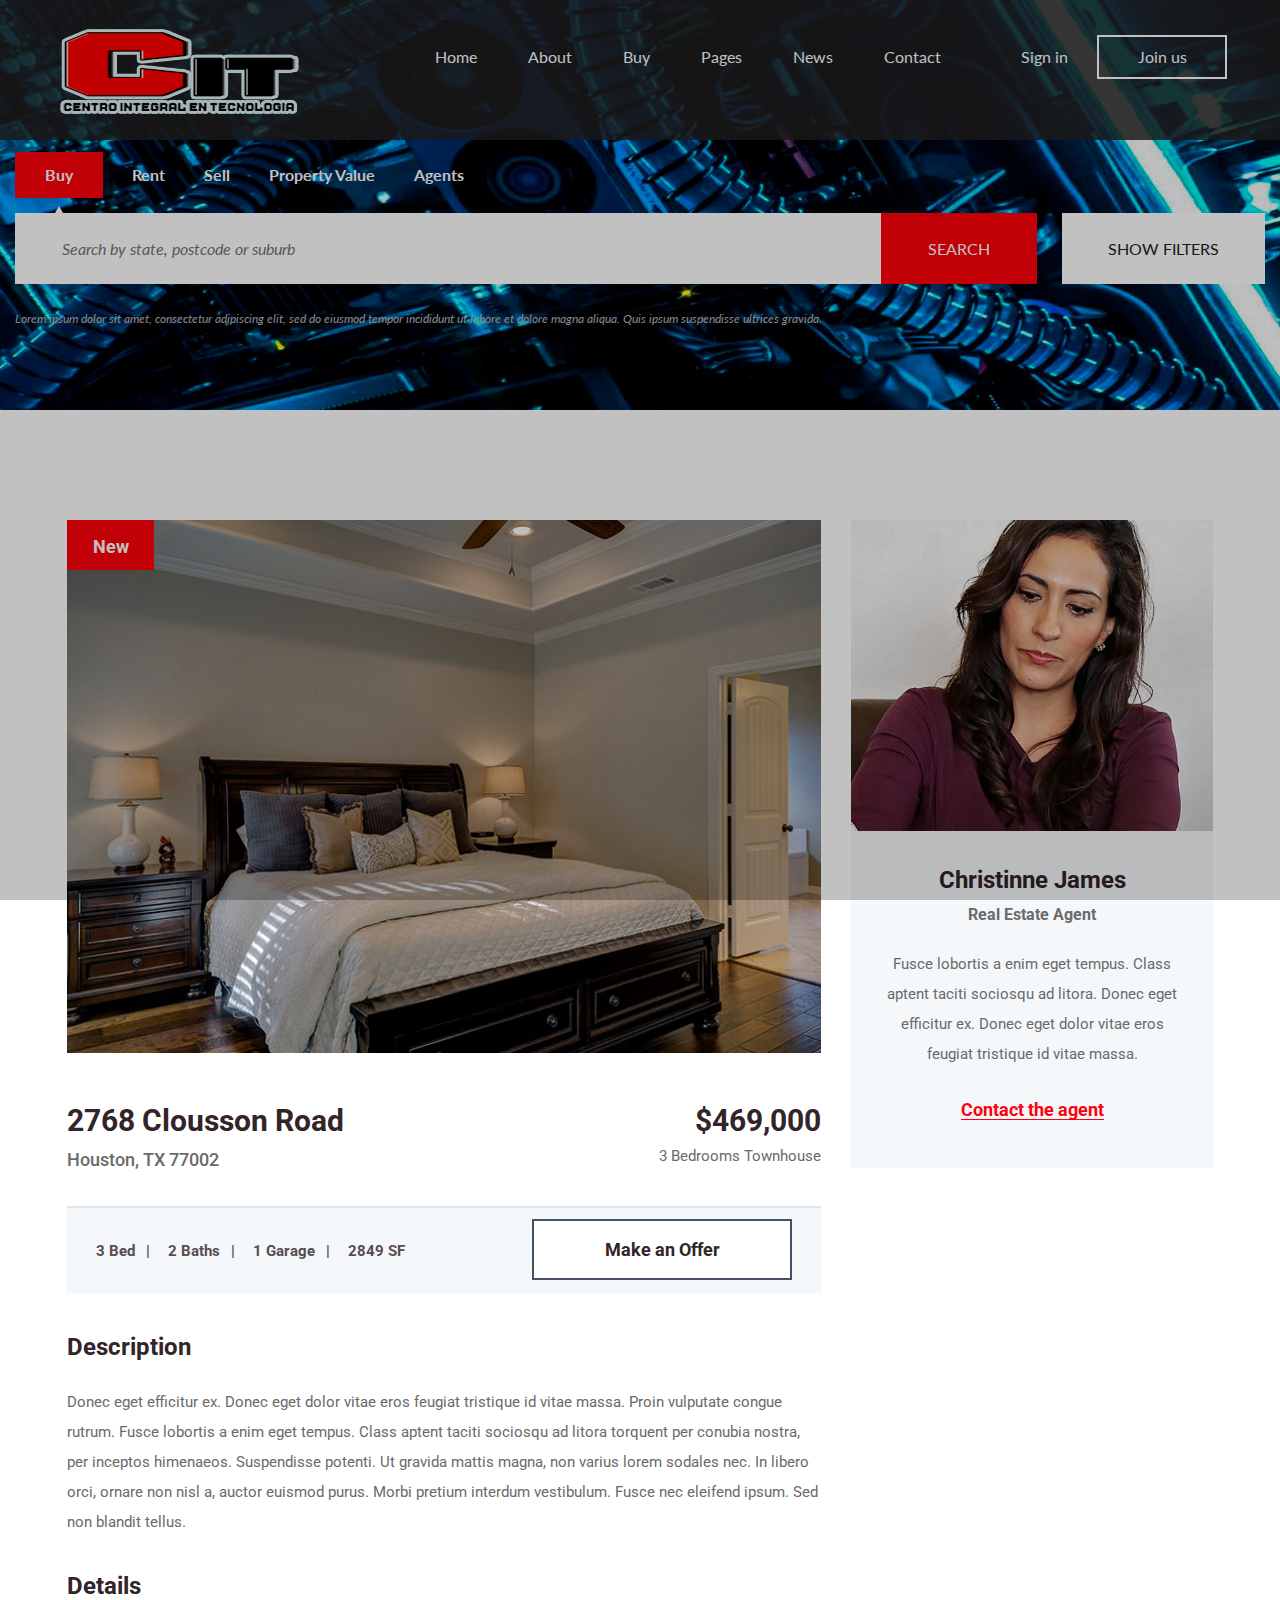
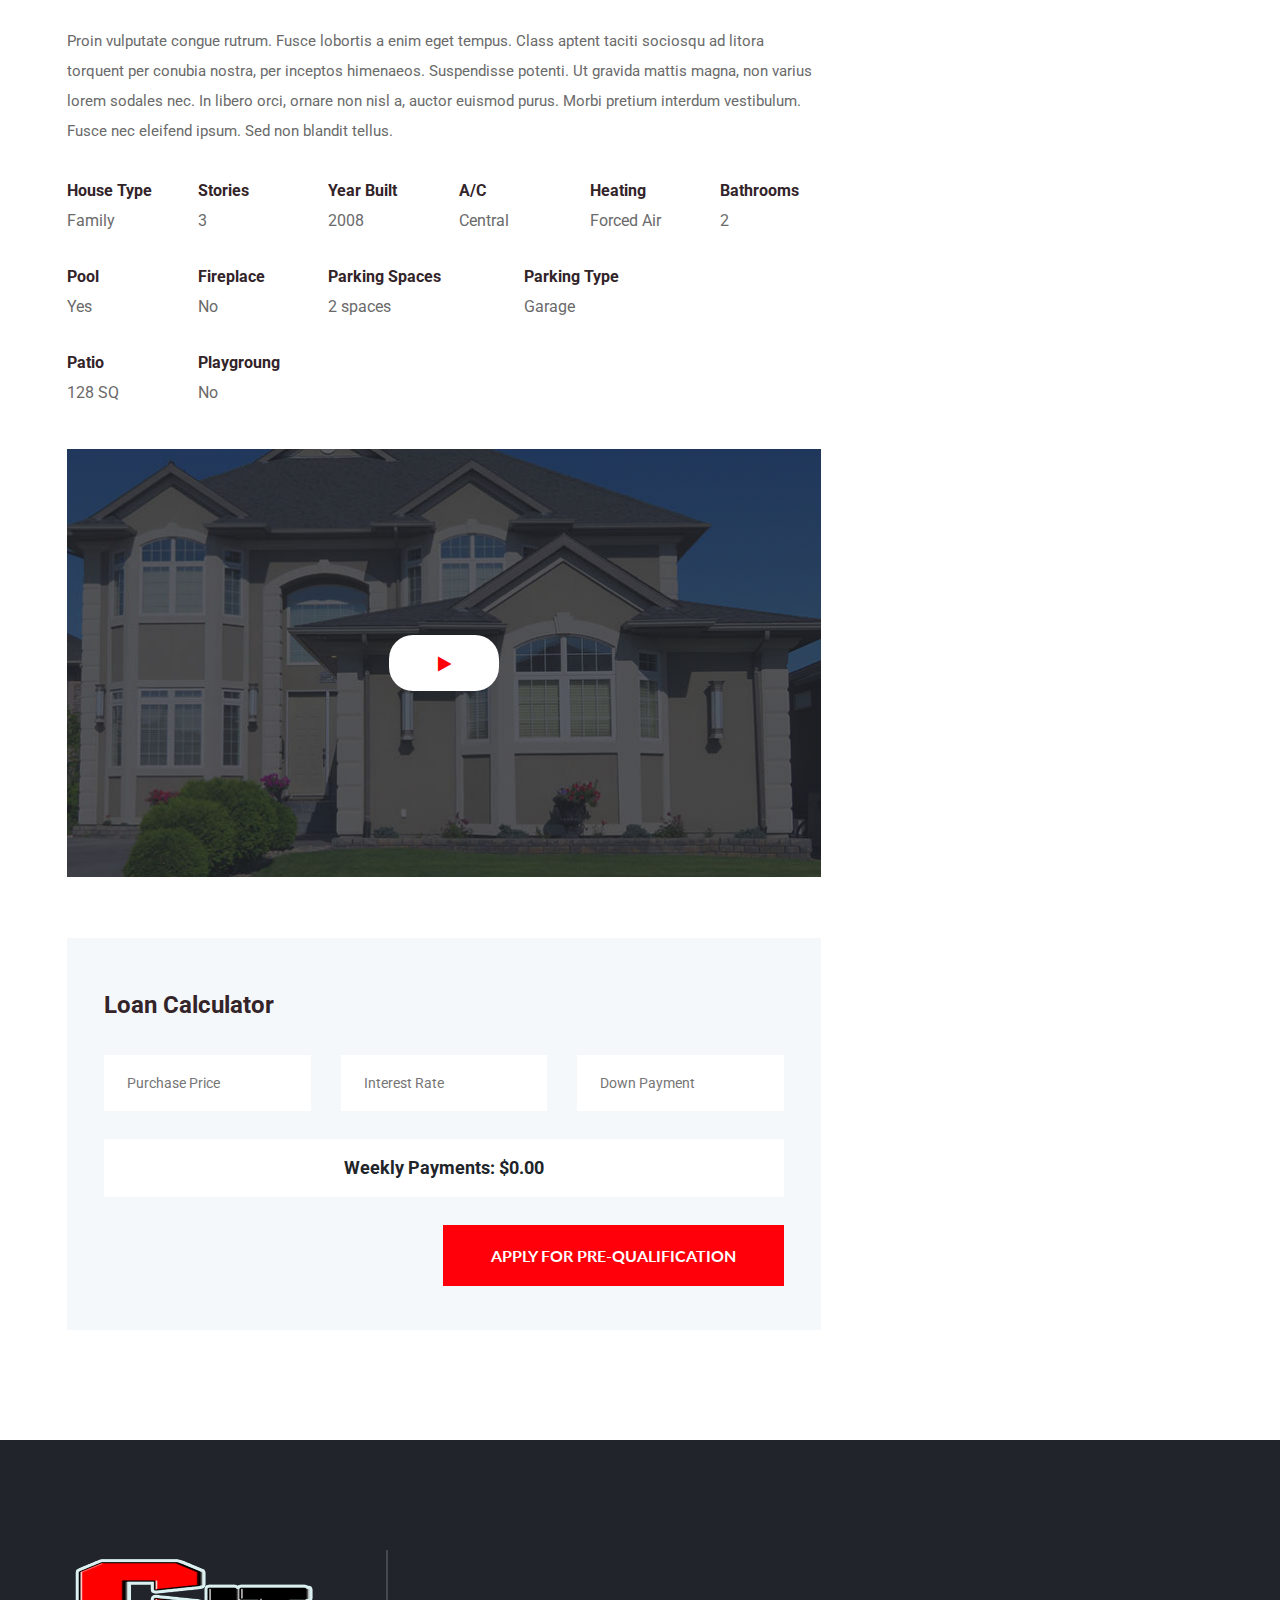
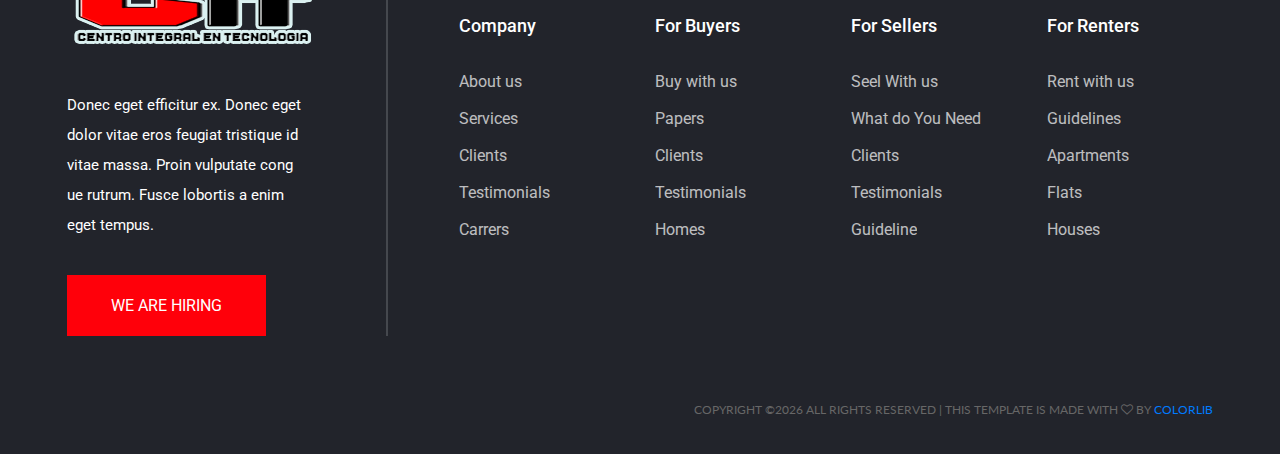
<file: single-property.html>
<!DOCTYPE html>
<html lang="zxx">
<head>
	<title>Mondy | Real Estate HTML Template</title>
	<meta charset="UTF-8">
	<meta name="description" content="Real estate HTML Template">
	<meta name="keywords" content="real estate, html">
	<meta name="viewport" content="width=device-width, initial-scale=1.0">
	
	<!-- Favicon -->
	<link href="img/favicon.ico" rel="shortcut icon"/>

	<!-- Google font -->
	<link href="https://fonts.googleapis.com/css?family=Lato:400,400i,700,700i,900%7cRoboto:400,400i,500,500i,700,700i&display=swap" rel="stylesheet">

 
	<!-- Stylesheets -->
	<link rel="stylesheet" href="css/bootstrap.min.css"/>
	<link rel="stylesheet" href="css/font-awesome.min.css"/>
	<link rel="stylesheet" href="css/magnific-popup.css"/>
	<link rel="stylesheet" href="css/slicknav.min.css"/>

	<!-- Main Stylesheets -->
	<link rel="stylesheet" href="css/style.css"/>


	<!--[if lt IE 9]>
		<script src="https://oss.maxcdn.com/html5shiv/3.7.2/html5shiv.min.js"></script>
		<script src="https://oss.maxcdn.com/respond/1.4.2/respond.min.js"></script>
	<![endif]-->

</head>
<body>
	<!-- Page Preloder -->
	<div id="preloder">
		<div class="loader"></div>
	</div>

	<!-- Header Section -->
	<header class="header-section header-bg-2">
		<a href="index.html" class="site-logo">
			<img src="img/logo.png" alt="">
		</a>
		<nav class="header-nav">
			<ul class="main-menu">
				<li><a href="index.html">Home</a></li>
				<li><a href="about-us.html">About</a></li>
				<li><a href="#">Buy</a></li>
				<li><a href="#">Pages</a>
					<ul class="sub-menu">
						<li><a href="about-us.html">About Us</a></li>
						<li><a href="search-result.html">Search Result</a></li>
						<li><a href="single-property.html">Property</a></li>
					</ul>
				</li>
				<li><a href="news.html">News</a></li>
				<li><a href="contact.html">Contact</a></li>
			</ul>
			<div class="header-right">
				<div class="user-panel">
					<a href="#" class="login">Sign in</a>
					<a href="#" class="register">Join us</a>
				</div>
			</div>
		</nav>
	</header>
	<!-- Header Section end -->

	<!-- Page top Section end -->
	<section class="page-top-section set-bg" data-setbg="img/page-top-bg.jpg">
		<div class="page-top-warp">
			<form class="main-search-form">
				<div class="search-type">
					<div class="st-item">
						<input type="radio" name="st" id="buy" checked>
						<label for="buy">Buy</label>
					</div>
					<div class="st-item">
						<input type="radio" name="st" id="rent">
						<label for="rent">Rent</label>
					</div>
					<div class="st-item">
						<input type="radio" name="st" id="sell">
						<label for="sell">Sell</label>
					</div>
					<div class="st-item">
						<input type="radio" name="st" id="property">
						<label for="property">Property Value</label>
					</div>
					<div class="st-item">
						<input type="radio" name="st" id="agents">
						<label for="agents">Agents</label>
					</div>                                                           
				</div>
				<div class="search-input si-v-2">
					<input type="text" placeholder="Search by state, postcode or suburb">
					<button class="site-btn" type="submit">Search</button>
					<button class="site-btn sb-light">Show Filters</button>
				</div>
				<p>Lorem ipsum dolor sit amet, consectetur adipiscing elit, sed do eiusmod tempor incididunt ut labore et dolore magna aliqua. Quis ipsum suspendisse ultrices gravida. </p>
			</form>
		</div>
	</section>
	<!-- Page top Section end -->

	<!-- Single Property Section end -->
	<section class="single-property-section spad">
		<div class="container">
			<div class="row">
				<div class="col-lg-8">
					<div class="single-property">
						<div class="sp-image">
							<img src="img/property/big.jpg" alt="">
							<div class="sp-badge new">New</div>
						</div>
						<div class="row">
							<div class="col-lg-8">
								<div class="property-header">
									<h3>2768 Clousson Road</h3>
									<h5>Houston, TX 77002 </h5>
								</div>
							</div>
							<div class="col-lg-4 text-left text-lg-right">
								<div class="property-header">
									<h3>$469,000</h3>
									<p>3 Bedrooms Townhouse</p>
								</div>
							</div>
						</div>
						<div class="property-info-bar">
							<div class="row">
								<div class="col-lg-7">
									<div class="pi-metas">
										<div class="pi-meta">3 Bed </div>
										<div class="pi-meta">2 Baths</div>
										<div class="pi-meta">1 Garage</div>
										<div class="pi-meta">2849 SF</div>
									</div>
								</div>
								<div class="col-lg-5 text-left text-lg-right">
									<a href="#" class="offer-btn">Make an Offer</a>
								</div>
							</div>
						</div>
						<div class="property-text">
							<h4>Description</h4>
							<p>Donec eget efficitur ex. Donec eget dolor vitae eros feugiat tristique id vitae massa. Proin vulputate congue rutrum. Fusce lobortis a enim eget tempus. Class aptent taciti sociosqu ad litora torquent per conubia nostra, per inceptos himenaeos. Suspendisse potenti. Ut gravida mattis magna, non varius lorem sodales nec. In libero orci, ornare non nisl a, auctor euismod purus. Morbi pretium interdum vestibulum. Fusce nec eleifend ipsum. Sed non blandit tellus. </p>
							<h4>Details</h4>
							<p>Proin vulputate congue rutrum. Fusce lobortis a enim eget tempus. Class aptent taciti sociosqu ad litora torquent per conubia nostra, per inceptos himenaeos. Suspendisse potenti. Ut gravida mattis magna, non varius lorem sodales nec. In libero orci, ornare non nisl a, auctor euismod purus. Morbi pretium interdum vestibulum. Fusce nec eleifend ipsum. Sed non blandit tellus. </p>
						</div>
						<div class="property-feature">
							<div class="row">
								<div class="col-6 col-sm-4 col-md-3 col-lg-2">
									<div class="pf-box">
										<h6>House Type</h6>
										<p>Family</p>
									</div>
								</div>
								<div class="col-6 col-sm-4 col-md-3 col-lg-2">
									<div class="pf-box">
										<h6>Stories</h6>
										<p>3</p>
									</div>
								</div>
								<div class="col-6 col-sm-4 col-md-3 col-lg-2">
									<div class="pf-box">
										<h6>Year Built</h6>
										<p>2008</p>
									</div>
								</div>
								<div class="col-6 col-sm-4 col-md-3 col-lg-2">
									<div class="pf-box">
										<h6>A/C</h6>
										<p>Central</p>
									</div>
								</div>
								<div class="col-6 col-sm-4 col-md-3 col-lg-2">
									<div class="pf-box">
										<h6>Heating</h6>
										<p>Forced Air</p>
									</div>
								</div>
								<div class="col-6 col-sm-4 col-md-3 col-lg-2">
									<div class="pf-box">
										<h6>Bathrooms</h6>
										<p>2</p>
									</div>
								</div>
							</div>
							<div class="row">
								<div class="col-6 col-sm-4 col-md-3 col-lg-2">
									<div class="pf-box">
										<h6>Pool</h6>
										<p>Yes</p>
									</div>
								</div>
								<div class="col-6 col-sm-4 col-md-3 col-lg-2">
									<div class="pf-box">
										<h6>Fireplace</h6>
										<p>No</p>
									</div>
								</div>
								<div class="col-6 col-sm-4 col-md-3 col-lg-3">
									<div class="pf-box">
										<h6>Parking Spaces</h6>
										<p> 2 spaces</p>
									</div>
								</div>
								<div class="col-6 col-sm-4 col-md-3 col-lg-2">
									<div class="pf-box">
										<h6>Parking Type</h6>
										<p>Garage</p>
									</div>
								</div>
							</div>
							<div class="row">
								<div class="col-6 col-sm-4 col-md-3 col-lg-2">
									<div class="pf-box">
										<h6>Patio</h6>
										<p>128 SQ</p>
									</div>
								</div>
								<div class="col-6 col-lg-3">
									<div class="pf-box">
										<h6>Playgroung</h6>
										<p>No</p>
									</div>
								</div>
							</div>
						</div>
					</div>
					<div class="video-item">
						<img src="img/video-img.jpg" alt="">
						<a href="https://www.youtube.com/watch?v=Sz_1tkcU0Co" class="video-play"><span class="i fa fa-play"></span></a>
					</div>
					<div class="loan-calculator">
						<h4>Loan Calculator</h4>
						<div class="row">
							<div class="col-md-4">
								<input type="text" placeholder="Purchase Price" id="lc-price">
							</div>
							<div class="col-md-4">
								<input type="text" placeholder="Interest Rate" id="lc-interest">
							</div>
							<div class="col-md-4">
								<input type="text" placeholder="Down Payment" id="lc-dpay">
							</div>
							<div class="col-md-12">
								<div class="loan-cal-result">Weekly Payments: <span id="lc-result">$0.00</span></div>
								<div class="text-left text-sm-right">
									<button class="site-btn sb-big" id="lc-submit">Apply for pre-Qualification</button>
								</div>
							</div>
						</div>
					</div>
				</div>
				<div class="col-lg-4 col-md-8 sidebar">
					<div class="agent-widget">
						<img src="img/agents/1.jpg" alt="">
						<div class="aw-text">
							<h4>Christinne James</h4>
							<h6>Real Estate Agent</h6>
							<p>Fusce lobortis a enim eget tempus. Class aptent taciti sociosqu ad litora. Donec eget efficitur ex. Donec eget dolor vitae eros feugiat tristique id vitae massa. </p>
							<a href="#" class="readmore-btn">Contact the agent</a>
						</div>
					</div>
					<div class="map-widget">
						<iframe src="https://www.google.com/maps/embed?pb=!1m14!1m12!1m3!1d14376.077865872314!2d-73.879277264103!3d40.757667781624285!2m3!1f0!2f0!3f0!3m2!1i1024!2i768!4f13.1!5e0!3m2!1sen!2sbd!4v1546528920522" style="border:0" allowfullscreen></iframe>
					</div>
				</div>
			</div>
		</div>
	</section>
	<!--  Section end -->

	<!-- Footer Section -->
	<footer class="footer-section">
		<div class="container">
			<div class="row text-white">
				<div class="col-lg-4">
					<div class="footer-widger">
						<div class="about-widget">
							<div class="aw-text">
								<img src="img/footer-logo.png" alt="">
								<p>Donec eget efficitur ex. Donec eget dolor vitae eros feugiat tristique id vitae massa. Proin vulputate cong ue rutrum. Fusce lobortis a enim eget tempus. </p>
								<a href="#" class="site-btn">we are hiring</a>
							</div>
						</div>
					</div>
				</div>
				<div class="col-lg-2 col-md-3 col-sm-6">
					<div class="footer-widger">
						<h2>Company</h2>
						<ul>
							<li><a href="#">About us</a></li>
							<li><a href="#">Services</a></li>
							<li><a href="#">Clients</a></li>
							<li><a href="#">Testimonials</a></li>
							<li><a href="#">Carrers</a></li>
						</ul>
					</div>
				</div>
				<div class="col-lg-2 col-md-3 col-sm-6">
					<div class="footer-widger">
						<h2>For Buyers</h2>
						<ul>
							<li><a href="#">Buy with us</a></li>
							<li><a href="#">Papers</a></li>
							<li><a href="#">Clients</a></li>
							<li><a href="#">Testimonials</a></li>
							<li><a href="#">Homes</a></li>
						</ul>
					</div>
				</div>
				<div class="col-lg-2 col-md-3 col-sm-6">
					<div class="footer-widger">
						<h2>For Sellers</h2>
						<ul>
							<li><a href="#">Seel With us</a></li>
							<li><a href="#">What do You Need</a></li>
							<li><a href="#">Clients</a></li>
							<li><a href="#">Testimonials</a></li>
							<li><a href="#">Guideline</a></li>
						</ul>
					</div>
				</div>
				<div class="col-lg-2 col-md-3 col-sm-6">
					<div class="footer-widger">
						<h2>For Renters</h2>
						<ul>
							<li><a href="#">Rent with us</a></li>
							<li><a href="#">Guidelines</a></li>
							<li><a href="#">Apartments</a></li>
							<li><a href="#">Flats</a></li>
							<li><a href="#">Houses</a></li>
						</ul>
					</div>
				</div>
			</div>
			<div class="copyright"><!-- Link back to Colorlib can't be removed. Template is licensed under CC BY 3.0. -->
Copyright &copy;<script>document.write(new Date().getFullYear());</script> All rights reserved | This template is made with <i class="fa fa-heart-o" aria-hidden="true"></i> by <a href="https://colorlib.com" target="_blank">Colorlib</a>
<!-- Link back to Colorlib can't be removed. Template is licensed under CC BY 3.0. --></div>
		</div>
	</footer>
	<!-- Footer Section end -->
	
	<!--====== Javascripts & Jquery ======-->
	<script src="js/jquery-3.2.1.min.js"></script>
	<script src="js/bootstrap.min.js"></script>
	<script src="js/jquery.slicknav.min.js"></script>
	<script src="js/jquery.magnific-popup.min.js"></script>
	<script src="js/main.js"></script>

	</body>
</html>
</file>
<file: css/style.css>
/* =================================
------------------------------------
  Mondy - Real Estate HTML Template
  Version: 1.0
 ------------------------------------
 ====================================*/

/*----------------------------------------*/

/* Template default CSS
/*----------------------------------------*/

html,
body {
	height: 100%;
	font-family: "Roboto", sans-serif;
	-webkit-font-smoothing: antialiased;
	font-smoothing: antialiased;
}

h1,
h2,
h3,
h4,
h5,
h6 {
	margin: 0;
	color: #322429;
	font-weight: 700;
}

h1 {
	font-size: 70px;
}

h2 {
	font-size: 36px;
}

h3 {
	font-size: 30px;
}

h4 {
	font-size: 24px;
}

h5 {
	font-size: 18px;
}

h6 {
	font-size: 16px;
}

p {
	font-size: 15px;
	color: #6a6a6a;
	line-height: 2;
}

img {
	max-width: 100%;
}

input:focus,
select:focus,
button:focus,
textarea:focus {
	outline: none;
}

a:hover,
a:focus {
	text-decoration: none;
	outline: none;
}

ul,
ol {
	padding: 0;
	margin: 0;
}




/*---------------------
modal
 -----------------------*/

.form-elegant .font-small {
    font-size: 0.8rem; }

.form-elegant .z-depth-1a {
    -webkit-box-shadow: 0 2px 5px 0 rgba(55, 161, 255, 0.26), 0 4px 12px 0 rgba(121, 155, 254, 0.25);
    box-shadow: 0 2px 5px 0 rgba(55, 161, 255, 0.26), 0 4px 12px 0 rgba(121, 155, 254, 0.25); }

.form-elegant .z-depth-1-half,
.form-elegant .btn:hover {
    -webkit-box-shadow: 0 5px 11px 0 rgba(85, 182, 255, 0.28), 0 4px 15px 0 rgba(36, 133, 255, 0.15);
    box-shadow: 0 5px 11px 0 rgba(85, 182, 255, 0.28), 0 4px 15px 0 rgba(36, 133, 255, 0.15); }

.form-elegant .modal-header {
    border-bottom: none; }

.modal-dialog .form-elegant .btn .fab {
    color: #2196f3!important; }

.form-elegant .modal-body, .form-elegant .modal-footer {
    font-weight: 400; }

/*---------------------
Helper CSS
 -----------------------*/

.section-title {
	text-align: center;
	margin-bottom: 65px;
}

.section-title h2 {
	font-size: 72px;
}

.section-title p {
	padding: 25px 30px 10px;
	margin-bottom: 0;
}

.set-bg {
	background-repeat: no-repeat;
	background-size: cover;
	background-position: top center;
}

.spad {
	padding-top: 110px;
	padding-bottom: 110px;
}

.text-white h1,
.text-white h2,
.text-white h3,
.text-white h4,
.text-white h5,
.text-white h6,
.text-white p,
.text-white span,
.text-white li,
.text-white a {
	color: #fff;
}

/*---------------------
Commom elements
 -----------------------*/

/* buttons */

.site-btn {
	display: inline-block;
	border: none;
	padding: 21px 44px;
	min-width: 156px;
	font-size: 16px;
	background: #ff000a;
	color: #fff;
	line-height: normal;
	cursor: pointer;
	text-transform: uppercase;
	text-align: center;
}

.site-btn:hover {
	color: #fff;
}

.site-btn.sb-light {
	background: #fff;
	color: #241e1e;
}

.site-btn.sb-big {
	font-weight: 700;
	font-family: "Lato", sans-serif;
	padding: 21px 48px;
}

/* Preloder */

#preloder {
	position: fixed;
	width: 100%;
	height: 100%;
	top: 0;
	left: 0;
	z-index: 999999;
	background: #000;
}

.loader {
	width: 40px;
	height: 40px;
	position: absolute;
	top: 50%;
	left: 50%;
	margin-top: -13px;
	margin-left: -13px;
	border-radius: 60px;
	animation: loader 0.8s linear infinite;
	-webkit-animation: loader 0.8s linear infinite;
}

@keyframes loader {
	0% {
		-webkit-transform: rotate(0deg);
		transform: rotate(0deg);
		border: 4px solid #f44336;
		border-left-color: transparent;
	}
	50% {
		-webkit-transform: rotate(180deg);
		transform: rotate(180deg);
		border: 4px solid #673ab7;
		border-left-color: transparent;
	}
	100% {
		-webkit-transform: rotate(360deg);
		transform: rotate(360deg);
		border: 4px solid #f44336;
		border-left-color: transparent;
	}
}

@-webkit-keyframes loader {
	0% {
		-webkit-transform: rotate(0deg);
		border: 4px solid #f44336;
		border-left-color: transparent;
	}
	50% {
		-webkit-transform: rotate(180deg);
		border: 4px solid #673ab7;
		border-left-color: transparent;
	}
	100% {
		-webkit-transform: rotate(360deg);
		border: 4px solid #f44336;
		border-left-color: transparent;
	}
}

/*------------------
Header section
 ---------------------*/

.header-section {
	position: absolute;
	width: 100%;
	left: 0;
	top: 0;
	padding: 0 53px;
	background: rgba(0, 0, 0, 0.7);
	z-index: 999;
}

.header-section.header-bg-2 {
	background: rgba(34, 34, 34, 0.83);
}

.header-nav {
	text-align: right;
	padding-top: 35px;
}

.site-logo {
	float: left;
	display: inline-block;
	padding: 20px 0;
}

.main-menu {
	display: inline-block;
	padding-right: 30px;
}

.main-menu li {
	display: inline-block;
	position: relative;
}

.main-menu li a {
	display: block;
	font-size: 16px;
	color: #ffffff;
	font-family: "Lato", sans-serif;
	padding: 0 1px 5px;
	border-bottom: 2px solid transparent;
	margin-right: 45px;
	-webkit-transition: 0.3s;
	transition: 0.3s;
}

.main-menu li a:hover,
.main-menu li a.active {
	border-bottom: 2px solid #ff000a;
}

.main-menu li:hover>.sub-menu {
	visibility: visible;
	opacity: 1;
	margin-top: 20px;
}

.main-menu .sub-menu {
	position: absolute;
	list-style: none;
	width: 220px;
	left: 0;
	top: 100%;
	text-align: left;
	padding: 20px 0;
	visibility: hidden;
	opacity: 0;
	margin-top: 50px;
	background: #fff;
	z-index: 99;
	-webkit-transition: all 0.4s;
	transition: all 0.4s;
	-webkit-box-shadow: 2px 7px 20px rgba(0, 0, 0, 0.15);
	box-shadow: 2px 7px 20px rgba(0, 0, 0, 0.15);
}

.main-menu .sub-menu::before {
	position: absolute;
	content: "";
	left: 15px;
	top: -7px;
	border-left: 6px solid transparent;
	border-right: 6px solid transparent;
	border-bottom: 7px solid #fff;
}

.main-menu .sub-menu:after {
	position: absolute;
	content: "";
	width: 100%;
	height: 20px;
	left: 0;
	top: -20px;
}

.main-menu .sub-menu li {
	display: block;
}

.main-menu .sub-menu li a {
	display: block;
	color: #000;
	margin-right: 0;
	padding: 5px 20px;
	border-bottom: none;
}

.main-menu .sub-menu li a:hover {
	color: #ff000a;
}

.header-right {
	display: inline-block;
}

.header-right a {
	color: #fff;
	font-size: 16px;
	font-family: "Lato", sans-serif;
	display: inline-block;
}

.header-right .register {
	border: 2px solid #fff;
	min-width: 130px;
	text-align: center;
	padding: 8px 15px;
	margin-left: 25px;
}

.slicknav_menu {
	display: none;
}

/* ----------------
Hero section
 -------------------*/

.hero-section {
	height: 824px;
	padding-top: 325px;
}

.hero-warp {
	padding: 27px 48px 31px;
	background: rgba(34, 36, 43, 0.83);
}

.main-search-form {
	font-family: "Lato", sans-serif;
}

.main-search-form p {
	font-size: 12px;
	color: #b6b6b6;
	font-style: italic;
	margin-bottom: 0;
}

.search-type .st-item {
	display: inline-block;
}

.search-type .st-item input {
	position: absolute;
	visibility: hidden;
	opacity: 0;
	z-index: -1;
}

.search-type .st-item input:checked+label {
	padding: 11px 30px;
	background: #ff000a;
}

.search-type .st-item input:checked+label:after {
	bottom: -15px;
	opacity: 1;
	-webkit-transition: all 0.2s ease 0.3s;
	transition: all 0.2s ease 0.3s;
}

.search-type label {
	position: relative;
	font-family: "Lato", sans-serif;
	font-weight: 700;
	color: #fff;
	padding: 11px 10px;
	margin-right: 15px;
	margin-bottom: 15px;
	cursor: pointer;
	text-align: center;
	-webkit-transition: all 0.4s;
	transition: all 0.4s;
}

.search-type label:after {
	position: absolute;
	content: "";
	bottom: -25px;
	left: calc(50% - 4px);
	border-left: 4px solid transparent;
	border-right: 4px solid transparent;
	border-bottom: 7px solid #fff;
	opacity: 0;
}

.search-input {
	position: relative;
	display: -webkit-box;
	display: -ms-flexbox;
	display: flex;
	margin-bottom: 23px;
}

.search-input input {
	width: calc(100% - 156px);
	height: 71px;
	padding-left: 47px;
	color: #3a3a3a;
	font-style: italic;
	border: none;
}

.search-input.si-v-2 input {
	width: calc(100% - 384px);
}

.search-input.si-v-2 .sb-light {
	margin-left: 25px;
	min-width: 203px;
}

/* ----------------
Intro section
 -------------------*/

.intro-first {
	margin-bottom: 98px;
}

.about-text h3 {
	margin-bottom: 30px;
}

.about-text h2 {
	font-size: 72px;
	line-height: 1;
	margin-bottom: 35px;
}

.about-text p {
	margin-bottom: 25px;
}

.readmore-btn {
	display: inline-block;
	font-size: 18px;
	font-weight: 700;
	color: #ff000a;
	border-bottom: 1px solid #ff000a;
	line-height: 1;
}

.readmore-btn:hover {
	color: #ff000a;
}

/* ----------------
Hero section
 -------------------*/

.property-section {
	padding-bottom: 52px;
}

.property-section .section-title {
	margin-bottom: 90px;
}

.property-item {
	margin-bottom: 55px;
}

.property-item img {
	min-width: 100%;
}

.property-item .pi-image {
	position: relative;
	margin-bottom: 35px;
}

.property-item .pi-badge {
	position: absolute;
	left: 0;
	top: 0;
	min-width: 87px;
	padding: 13px 10px 0;
	height: 50px;
	text-align: center;
	font-size: 18px;
	font-weight: 700;
	color: #fff;
}

.property-item .pi-badge.new {
	background: #ff000a;
}

.property-item .pi-badge.offer {
	background: #ffba00;
}

.property-item h3 {
	margin-bottom: 10px;
}

.property-item h5 {
	margin-bottom: 25px;
}

.property-item p {
	margin-bottom: 20px;
}

/* ----------------
Loan section
 -------------------*/

.loan-section {
	padding: 0 54px;
}

.loan-warp {
	background: #22242b;
	padding: 95px 0 110px;
}

.loan-form {
	display: -webkit-box;
	display: -ms-flexbox;
	display: flex;
	max-width: 878px;
	margin: 0 auto;
}

.loan-form input {
	width: 100%;
	height: 61px;
	padding: 10px 25px;
	color: #3a3a3a;
	font-size: 16px;
	font-style: italic;
	border: none;
	margin-right: 30px;
}

/* ----------------
Footer section
 -------------------*/

.footer-section {
	padding: 110px 0 0;
	background: #22242b;
}

.footer-widger {
	margin-bottom: 60px;
}

.footer-widger h2 {
	font-size: 18px;
	font-weight: 500;
	padding-top: 65px;
	margin-bottom: 33px;
}

.footer-widger ul {
	list-style: none;
}

.footer-widger ul li a {
	font-size: 16px;
	display: inline-block;
	margin-bottom: 13px;
	opacity: 0.7;
}

.about-widget {
	margin-right: 41px;
	border-right: 2px solid #45484e;
}

.about-widget img {
	margin-bottom: 40px;
}

.about-widget .aw-text {
	max-width: 260px;
}

.about-widget .aw-text p {
	padding-right: 15px;
	margin-bottom: 35px;
}

.copyright {
	text-align: right;
	font-size: 12px;
	text-transform: uppercase;
	color: #676767;
	font-family: "Lato", sans-serif;
	padding: 5px 0 35px;
}

/* ----------------
Other Pages
 -------------------*/

.page-top-section {
	height: 410px;
	padding: 152px 15px 0;
}

.page-top-warp {
	max-width: 1280px;
	margin: 0 auto;
}

/* ----------------
About page
 -------------------*/

.sell-section {
	padding: 0 54px;
}

.sell-section .section-title {
	margin-bottom: 100px;
}

.sell-item {
	text-align: center;
	margin-bottom: 40px;
}

.sell-item .si-icon {
	width: 71px;
	height: 71px;
	margin-bottom: 33px;
	border-radius: 50%;
	background: #ff000a;
	display: -webkit-inline-box;
	display: -ms-inline-flexbox;
	display: inline-flex;
	-webkit-box-align: center;
	-ms-flex-align: center;
	align-items: center;
	-webkit-box-pack: center;
	-ms-flex-pack: center;
	justify-content: center;
}

.sell-item .si-icon span {
	font-size: 24px;
	font-weight: 700;
}

.sell-item h3 {
	font-family: "Lato", sans-serif;
	font-weight: 900;
	margin-bottom: 20px;
}

.sell-item p {
	opacity: 0.7;
}

.agents-section {
	padding-bottom: 80px;
}

.agents-section .section-title {
	margin-bottom: 70px;
}

.agent-item {
	text-align: center;
	margin-bottom: 30px;
}

.agent-item .ai-text {
	padding: 0 5px;
}

.agent-item img {
	min-width: 100%;
	margin-bottom: 35px;
}

.agent-item h4 {
	margin-bottom: 20px;
}

.agent-item p {
	margin-bottom: 25px;
}

/* ----------------
Blog page
 -------------------*/

.blog-item {
	margin-bottom: 58px;
}

.blog-item img {
	min-width: 100%;
}

.blog-item .blog-date {
	font-size: 16px;
	font-weight: 700;
	color: #6a6a6a;
	margin-bottom: 5px;
}

.blog-item h4 {
	margin-bottom: 20px;
}

.blog-item .blog-text {
	padding: 24px 22px 30px;
	background: #f5f8fa;
}

.blog-item.feature-blog {
	background: #f5f8fa;
}

.blog-item.feature-blog .blog-text {
	padding-top: 60px;
}

.blog-item.feature-blog h4 {
	margin-bottom: 30px;
}

.site-pagination {
	padding-top: 20px;
}

.site-pagination a {
	display: inline-block;
	color: #6a6a6a;
	font-size: 15px;
	text-align: center;
	padding: 4px 0;
	margin-right: 3px;
}

.site-pagination a.active {
	color: #fff;
	background: #ff000a;
	padding: 4px 5px;
}

/* -------------------
 Search Result Page
 ----------------------*/

.search-result-map {
	height: 100%;
	background: #ddd;
	position: relative;
}

.search-result-map iframe {
	position: absolute;
	width: 100%;
	height: 100%;
	left: 0;
	top: 0;
}

.search-results {
	padding: 55px 64px 90px;
}

.search-results .property-item h5 {
	margin-bottom: 8px;
}

.search-results .filter-btn {
	list-style: none;
	margin-bottom: 70px;
}

.search-results .filter-btn li {
	display: inline-block;
	margin-right: 38px;
	font-family: "Lato", sans-serif;
	padding: 15px;
	font-size: 16px;
	font-weight: 700;
	text-transform: uppercase;
	color: #322429;
	cursor: pointer;
}

.search-results .filter-btn li.active {
	color: #ff000a;
}

.search-results .load-more {
	min-width: 205px;
}

.property-item .pi-metas {
	margin-bottom: 20px;
}

.property-item .pi-meta {
	display: inline-block;
	position: relative;
	font-size: 15px;
	color: #6a6a6a;
	padding-right: 15px;
	margin-right: 14px;
	margin-bottom: 10px;
}

.property-item .pi-meta:last-child {
	margin-right: 0;
	padding-right: 0;
}

.property-item .pi-meta:last-child:after {
	display: none;
}

.property-item .pi-meta:after {
	position: absolute;
	content: "|";
	right: 0;
	top: 0;
	font-size: 15px;
	color: #6a6a6a;
}

/* ---------------------
Single Property Page
 ------------------------*/

.single-property .sp-image {
	position: relative;
	margin-bottom: 50px;
}

.single-property .sp-badge {
	position: absolute;
	left: 0;
	top: 0;
	min-width: 87px;
	padding: 13px 10px 0;
	height: 50px;
	text-align: center;
	font-size: 18px;
	font-weight: 700;
	color: #fff;
}

.single-property .sp-badge.new {
	background: #ff000a;
}

.single-property .sp-badge.offer {
	background: #ffba00;
}

.single-property .pi-metas {
	padding-top: 20px;
}

.single-property .pi-meta {
	display: inline-block;
	position: relative;
	font-size: 15px;
	color: #584d51;
	padding-right: 15px;
	margin-right: 14px;
	margin-bottom: 10px;
	font-weight: 700;
}

.single-property .pi-meta:last-child {
	margin-right: 0;
	padding-right: 0;
}

.single-property .pi-meta:last-child:after {
	display: none;
}

.single-property .pi-meta:after {
	position: absolute;
	content: "|";
	right: 0;
	top: 0;
	font-size: 15px;
	color: #584d51;
	font-weight: 700;
}

.property-header {
	margin-bottom: 45px;
	margin-bottom: 35px;
}

.property-header h3 {
	margin-bottom: 10px;
}

.property-header h5 {
	font-weight: 500;
	color: #6a6a6a;
}

.property-header p {
	line-height: 1;
	margin-bottom: 0;
}

.property-info-bar {
	padding: 11px 29px 13px;
	margin-bottom: 40px;
	border-top: 2px solid #dfe5e8;
	background: #f5f8fa;
}

.offer-btn {
	display: inline-block;
	text-align: center;
	min-width: 260px;
	padding: 15px 44px;
	font-size: 18px;
	font-weight: 700;
	text-transform: none;
	color: #322429;
	border: 2px solid #475069;
	background: #fff;
}

.offer-btn:hover {
	color: #322429;
}

.property-text h4 {
	margin-bottom: 25px;
}

.property-text p {
	margin-bottom: 35px;
}

.property-feature .pf-box {
	margin-bottom: 30px;
}

.property-feature .pf-box h6 {
	margin-bottom: 5px;
}

.property-feature .pf-box p {
	font-size: 16px;
	margin-bottom: 0;
}

.video-item {
	position: relative;
	margin-top: 10px;
	margin-bottom: 61px;
}

.video-item .video-play {
	position: absolute;
	display: -webkit-box;
	display: -ms-flexbox;
	display: flex;
	-webkit-box-align: center;
	-ms-flex-align: center;
	align-items: center;
	-webkit-box-pack: center;
	-ms-flex-pack: center;
	justify-content: center;
	width: 110px;
	height: 56px;
	left: calc(50% - 55px);
	top: calc(50% - 28px);
	border-radius: 24px;
	font-size: 17px;
	color: #ff000a;
	background: #fff;
}

.loan-calculator {
	padding: 53px 37px 44px;
	background: #f5f8fa;
}

.loan-calculator h4 {
	margin-bottom: 35px;
}

.loan-calculator input {
	width: 100%;
	height: 56px;
	padding: 0 23px;
	color: #3a3a3a;
	font-size: 14px;
	border: none;
	margin-bottom: 28px;
}

.loan-calculator .loan-cal-result {
	text-align: center;
	font-size: 18px;
	font-weight: 700;
	padding: 20px 15px;
	margin-bottom: 28px;
	line-height: 1;
	background: #fff;
}

.agent-widget {
	margin-bottom: 37px;
}

.agent-widget img {
	min-width: 100%;
}

.agent-widget h4 {
	margin-bottom: 10px;
}

.agent-widget h6 {
	color: #6a6a6a;
	margin-bottom: 25px;
}

.agent-widget p {
	margin-bottom: 30px;
}

.agent-widget .aw-text {
	padding: 35px 26px 45px;
	text-align: center;
	background: #f5f8fa;
}

.map-widget {
	position: relative;
	height: 407px;
}

.map-widget iframe {
	position: absolute;
	width: 100%;
	height: 100%;
	left: 0;
	top: 0;
}

/* ----------------
Contact Page
 ---------------------*/

.contact-section {
	padding: 100px 0;
}

.contact-section .section-title {
	margin-bottom: 50px;
}

.contact-text {
	padding-right: 95px;
}

.contact-info-box {
	text-align: center;
	padding-top: 60px;
}

.contact-info-box .ci-icon {
	display: -webkit-inline-box;
	display: -ms-inline-flexbox;
	display: inline-flex;
	-webkit-box-align: center;
	-ms-flex-align: center;
	align-items: center;
	-webkit-box-pack: center;
	-ms-flex-pack: center;
	justify-content: center;
	width: 107px;
	height: 107px;
	margin-bottom: 26px;
	border-radius: 50%;
	background: #000000;
}

.contact-info-box .ci-icon span {
	font-size: 36px;
	font-weight: 700;
	color: #fff;
}

.contact-info-box h4 {
	margin-bottom: 15px;
}

.contact-form {
	padding: 61px 33px;
	margin-top: 50px;
	background: #f5f8fa;
	text-align: center;
}

.contact-form input,
.contact-form textarea {
	width: 100%;
	height: 56px;
	padding: 0 23px;
	font-size: 14px;
	color: #3a3a3a;
	border: none;
	margin-bottom: 28px;
	background: #fff;
}

.contact-form textarea {
	height: 233px;
	padding: 20px 23px 10px;
	resize: none;
	margin-bottom: 35px;
}

.contact-form .site-btn {
	min-width: 335px;
}

/* ----------------
Responsive
 ---------------------*/

@media (min-width: 1200px) {
	.container {
		max-width: 1176px;
	}
}

/* Medium screen : 992px. */

@media only screen and (min-width: 992px) and (max-width: 1199px) {
	.section-title h2,
	.about-text h2 {
		font-size: 65px;
	}
	.main-menu li a {
		margin-right: 20px;
	}
	.about-widget {
		margin-right: 15px;
	}
	.search-result-map {
		height: 600px;
	}
	.search-results {
		padding: 55px 30px 90px;
	}
	.offer-btn {
		min-width: 205px;
	}
	.contact-text {
		padding-right: 40px;
	}
	.blog-item.feature-blog .blog-text {
		padding-top: 15px;
		padding-bottom: 15px;
	}
	.blog-item.feature-blog h4 {
		margin-bottom: 15px;
	}
}

/* Tablet :768px. */

@media only screen and (min-width: 768px) and (max-width: 991px) {
	.header-section {
		padding: 0 15px;
	}
	.main-menu {
		padding-right: 15px;
	}
	.main-menu li a {
		margin-right: 15px;
	}
	.header-right .register {
		min-width: 110px;
		margin-left: 10px;
	}
	.about-text {
		margin-top: 40px;
	}
	.hero-warp {
		padding: 25px 30px 29px;
	}
	.search-type label {
		margin-right: 5px;
	}
	.search-type .st-item input:checked+label {
		padding: 11px 15px;
	}
	.section-title h2,
	.about-text h2 {
		font-size: 55px;
	}
	.loan-form {
		display: block;
		text-align: center;
		padding: 0 50px;
	}
	.loan-form input {
		margin-bottom: 30px;
	}
	.about-widget {
		border-right: none;
	}
	.about-widget .aw-text {
		max-width: 100%;
	}
	.footer-widger h2 {
		padding-top: 0;
	}
	.page-top-section {
		height: auto;
		padding-bottom: 80px;
	}
	.sell-section {
		padding: 0 20px;
	}
	.search-result-map {
		height: 600px;
	}
	.sidebar {
		padding-top: 50px;
	}
	.contact-text {
		padding-right: 0;
	}
}

/* Large Mobile :480px. */

@media only screen and (max-width: 767px) {
	.header-section {
		padding: 0 15px;
	}
	.site-logo {
		padding: 26px 0;
	}
	.header-nav {
		display: none;
	}
	.slicknav_menu {
		padding: 0;
		display: block;
		background: transparent;
	}
	.slicknav_menu .header-right-warp {
		padding: 10px 0;
		padding-right: 10px;
		border-bottom: 1px solid #111;
		text-align: right;
	}
	.slicknav_menu .header-right .login {
		border-bottom: none;
	}
	.slicknav_menu .header-right .register {
		margin-left: 0;
	}
	.slicknav_menu .header-right a:hover {
		background: transparent;
		color: #fff;
	}
	.slicknav_btn {
		background: #616161;
		margin-top: 29px;
	}
	.slicknav_nav {
		background: #22242b;
		margin-bottom: 30px;
	}
	.slicknav_nav a {
		margin: 0;
		padding: 10px 20px;
		border-bottom: 1px solid #111;
	}
	.slicknav_nav a:hover {
		color: #ff000a;
		border-radius: 0;
		background: #0b0e25;
	}
	.slicknav_nav .slicknav_row {
		padding: 10px 20px;
		margin: 0;
	}
	.slicknav_row a {
		border-bottom: none;
	}
	.slicknav_nav .slicknav_row:hover {
		border-radius: 0;
		background: #0b0e25;
	}
	.slicknav_parent.slicknav_open {
		background: #0b0e25;
		color: #ff000a;
	}
	.hero-section {
		height: auto;
		padding-top: 250px;
		padding-bottom: 100px;
	}
	.hero-warp {
		padding: 25px 20px 29px;
	}
	.about-text {
		margin-top: 40px;
	}
	.search-type label {
		margin-right: 5px;
	}
	.search-type .st-item input:checked+label {
		padding: 11px;
	}
	.search-input {
		display: block;
	}
	.search-input input,
	.search-input.si-v-2 input {
		width: 100%;
		padding: 0 20px;
		margin-bottom: 20px;
	}
	.section-title h2,
	.about-text h2 {
		font-size: 45px;
	}
	.loan-section {
		padding: 0 15px;
	}
	.loan-form {
		display: block;
		text-align: center;
		padding: 0 15px;
	}
	.loan-form input {
		margin-bottom: 30px;
	}
	.about-widget {
		border-right: none;
	}
	.about-widget .aw-text {
		max-width: 100%;
	}
	.footer-widger h2 {
		padding-top: 0;
	}
	.copyright {
		text-align: center;
	}
	.page-top-section {
		height: auto;
		padding-bottom: 80px;
	}
	.search-input.si-v-2 {
		margin-bottom: 0;
	}
	.search-input.si-v-2 .site-btn {
		margin: 0 25px 25px 0;
	}
	.search-results {
		padding: 55px 30px 90px;
	}
	.search-results .filter-btn li {
		margin-right: 10px;
	}
	.search-result-map {
		height: 500px;
	}
	.sidebar {
		padding-top: 50px;
	}
	.contact-text {
		padding-right: 0;
	}
	.sell-section {
		padding: 0 15px;
	}
}

/* Small Mobile :320px. */

@media only screen and (max-width: 479px) {
	.section-title h2,
	.about-text h2 {
		font-size: 38px;
	}
	.search-type label:after {
		display: none;
	}
	.section-title p {
		padding: 25px 0 10px;
	}
	.about-widget {
		margin-right: 0;
	}
	.site-btn.sb-big {
		padding: 21px 25px;
	}
	.search-results {
		padding: 55px 15px 90px;
	}
	.search-results .filter-btn li {
		margin-right: 0;
	}
	.property-info-bar {
		padding: 11px 15px 13px;
	}
	.loan-calculator {
		padding: 30px 15px 25px;
	}
	.contact-form {
		padding: 50px 20px;
	}
	.contact-form .site-btn {
		min-width: auto;
	}
}
</file>
